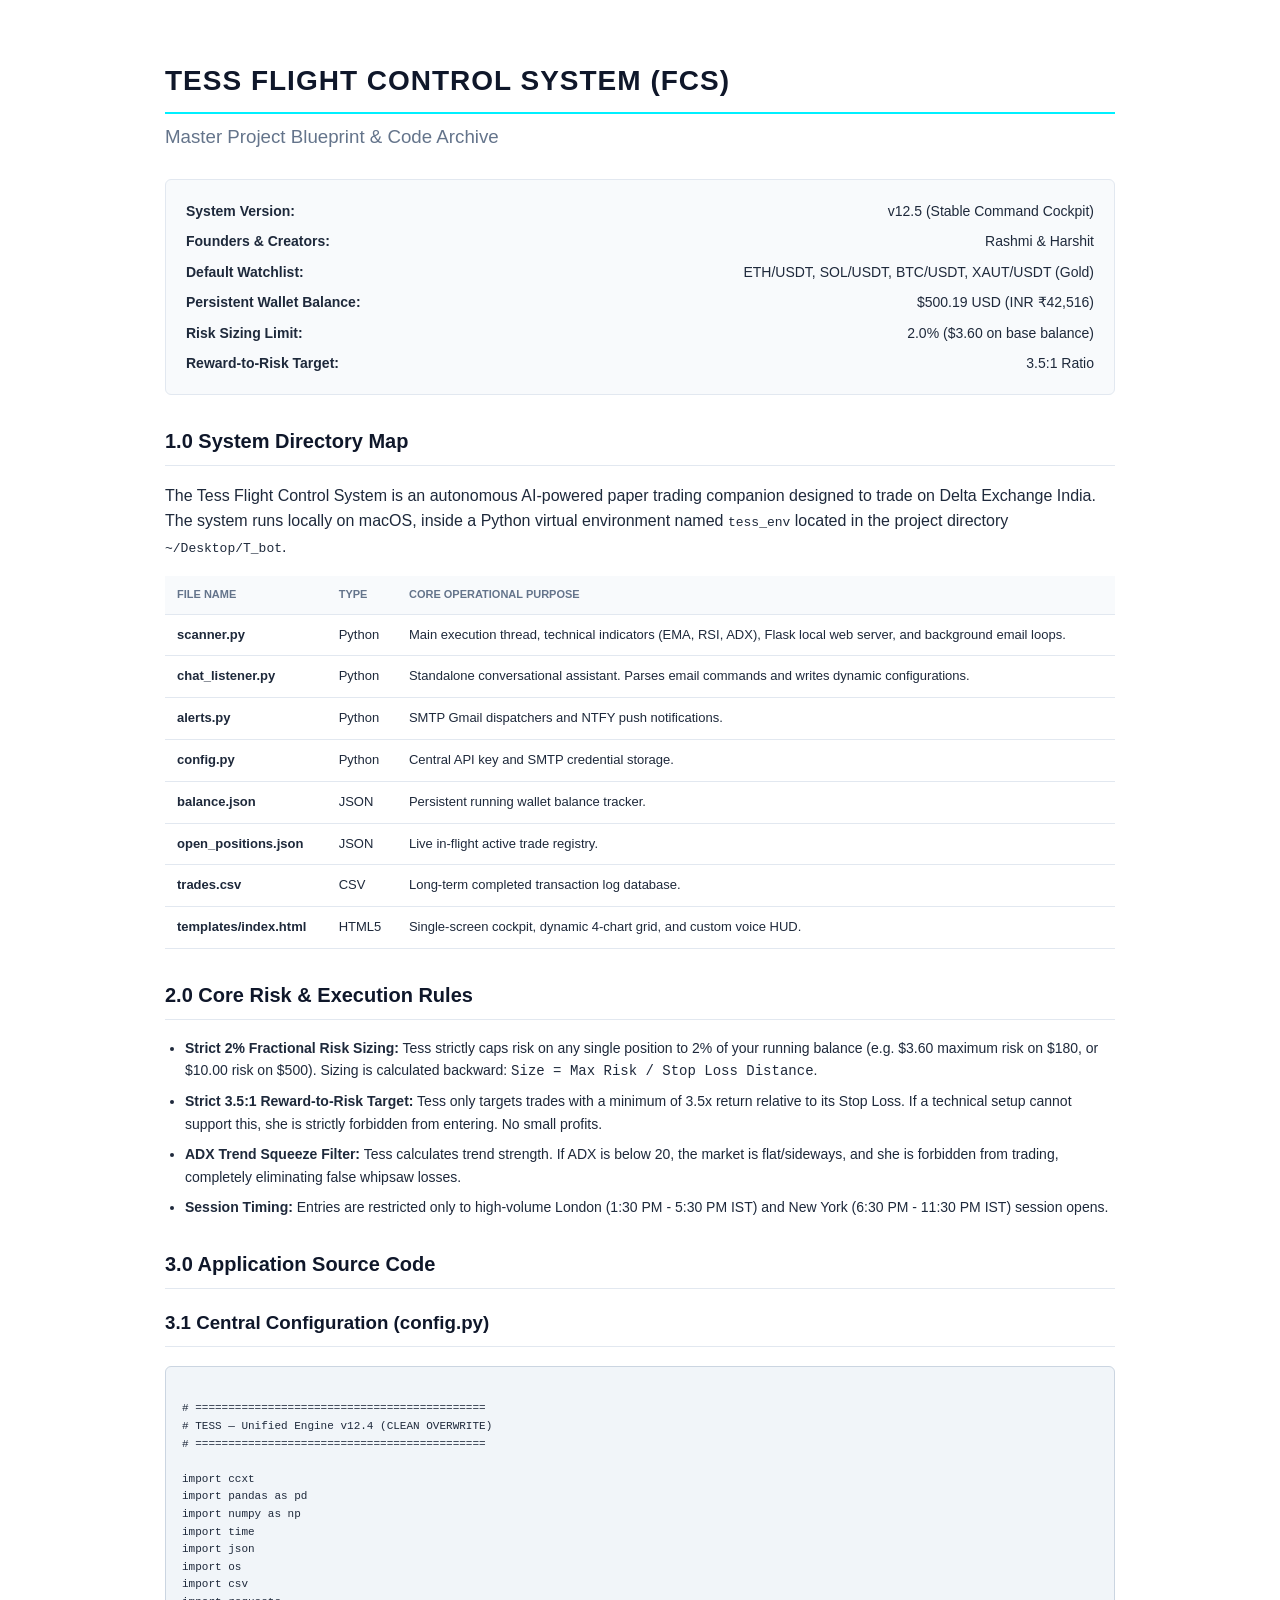
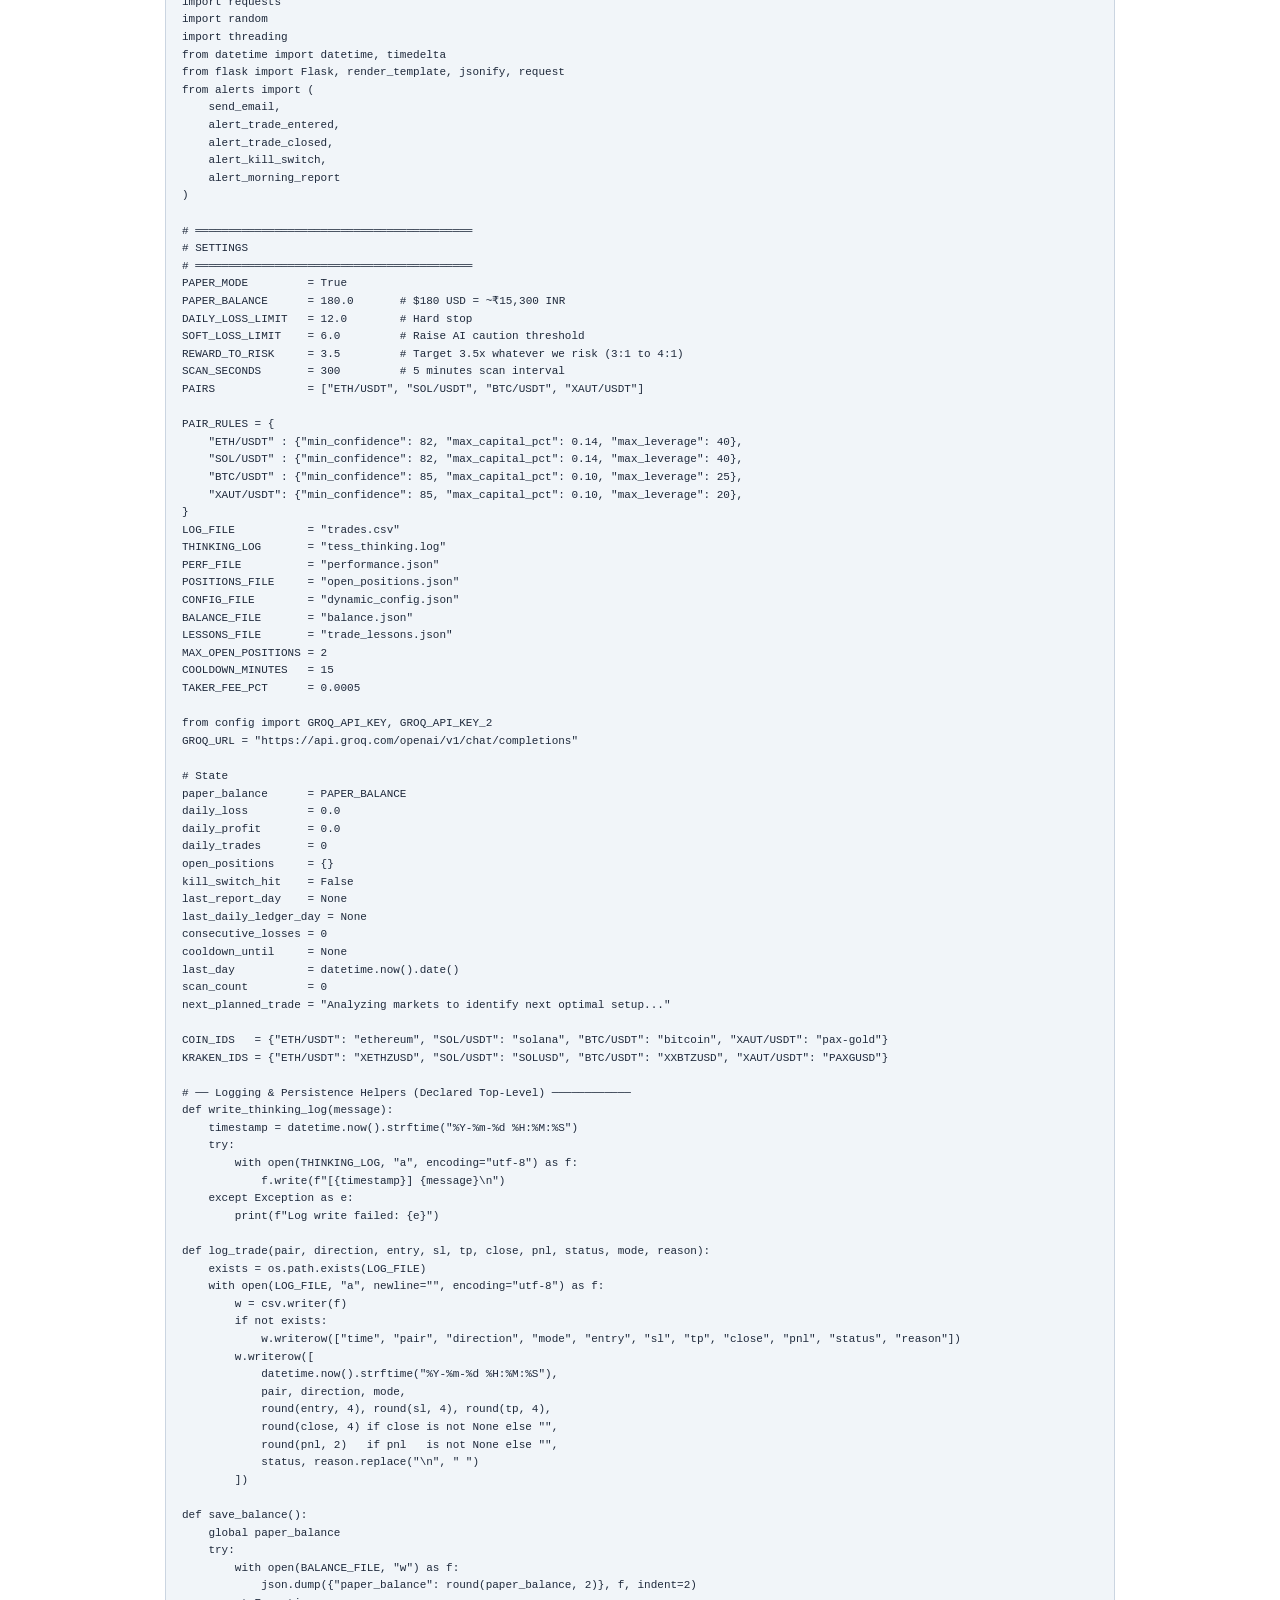
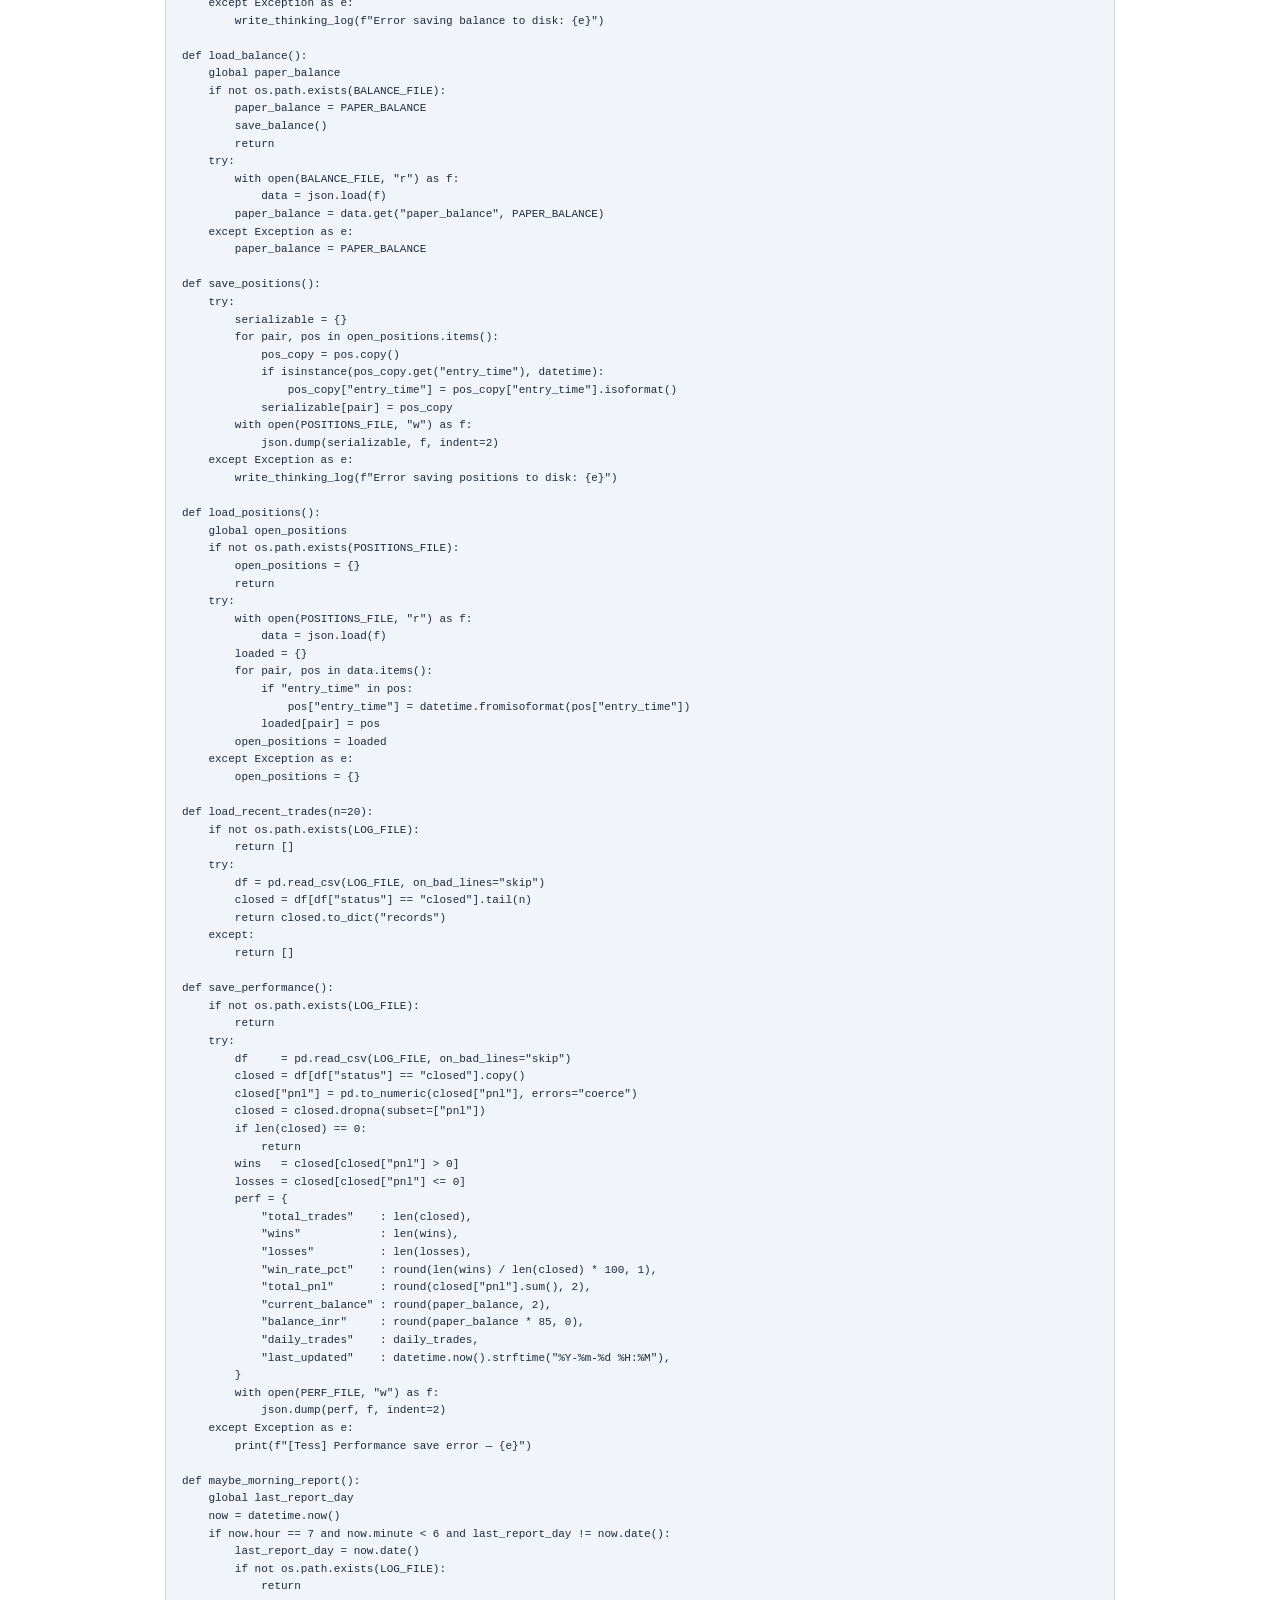
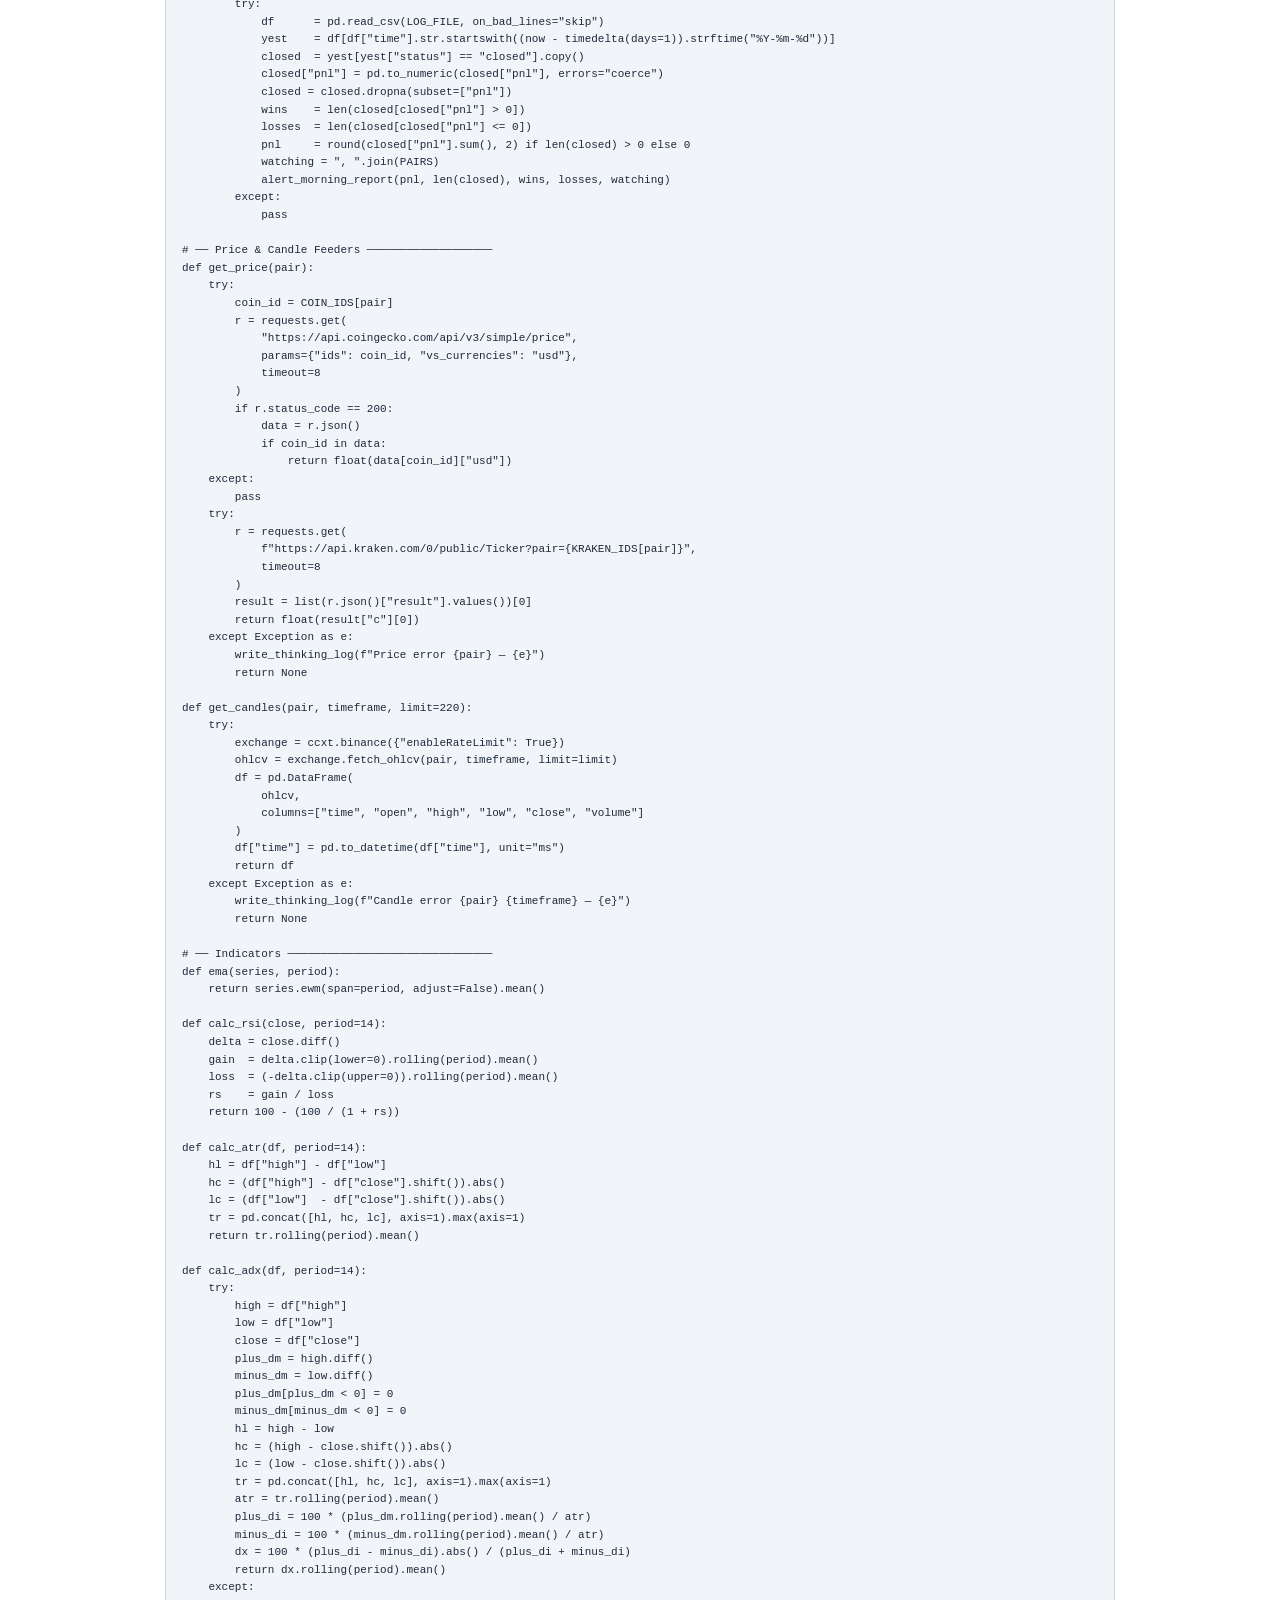
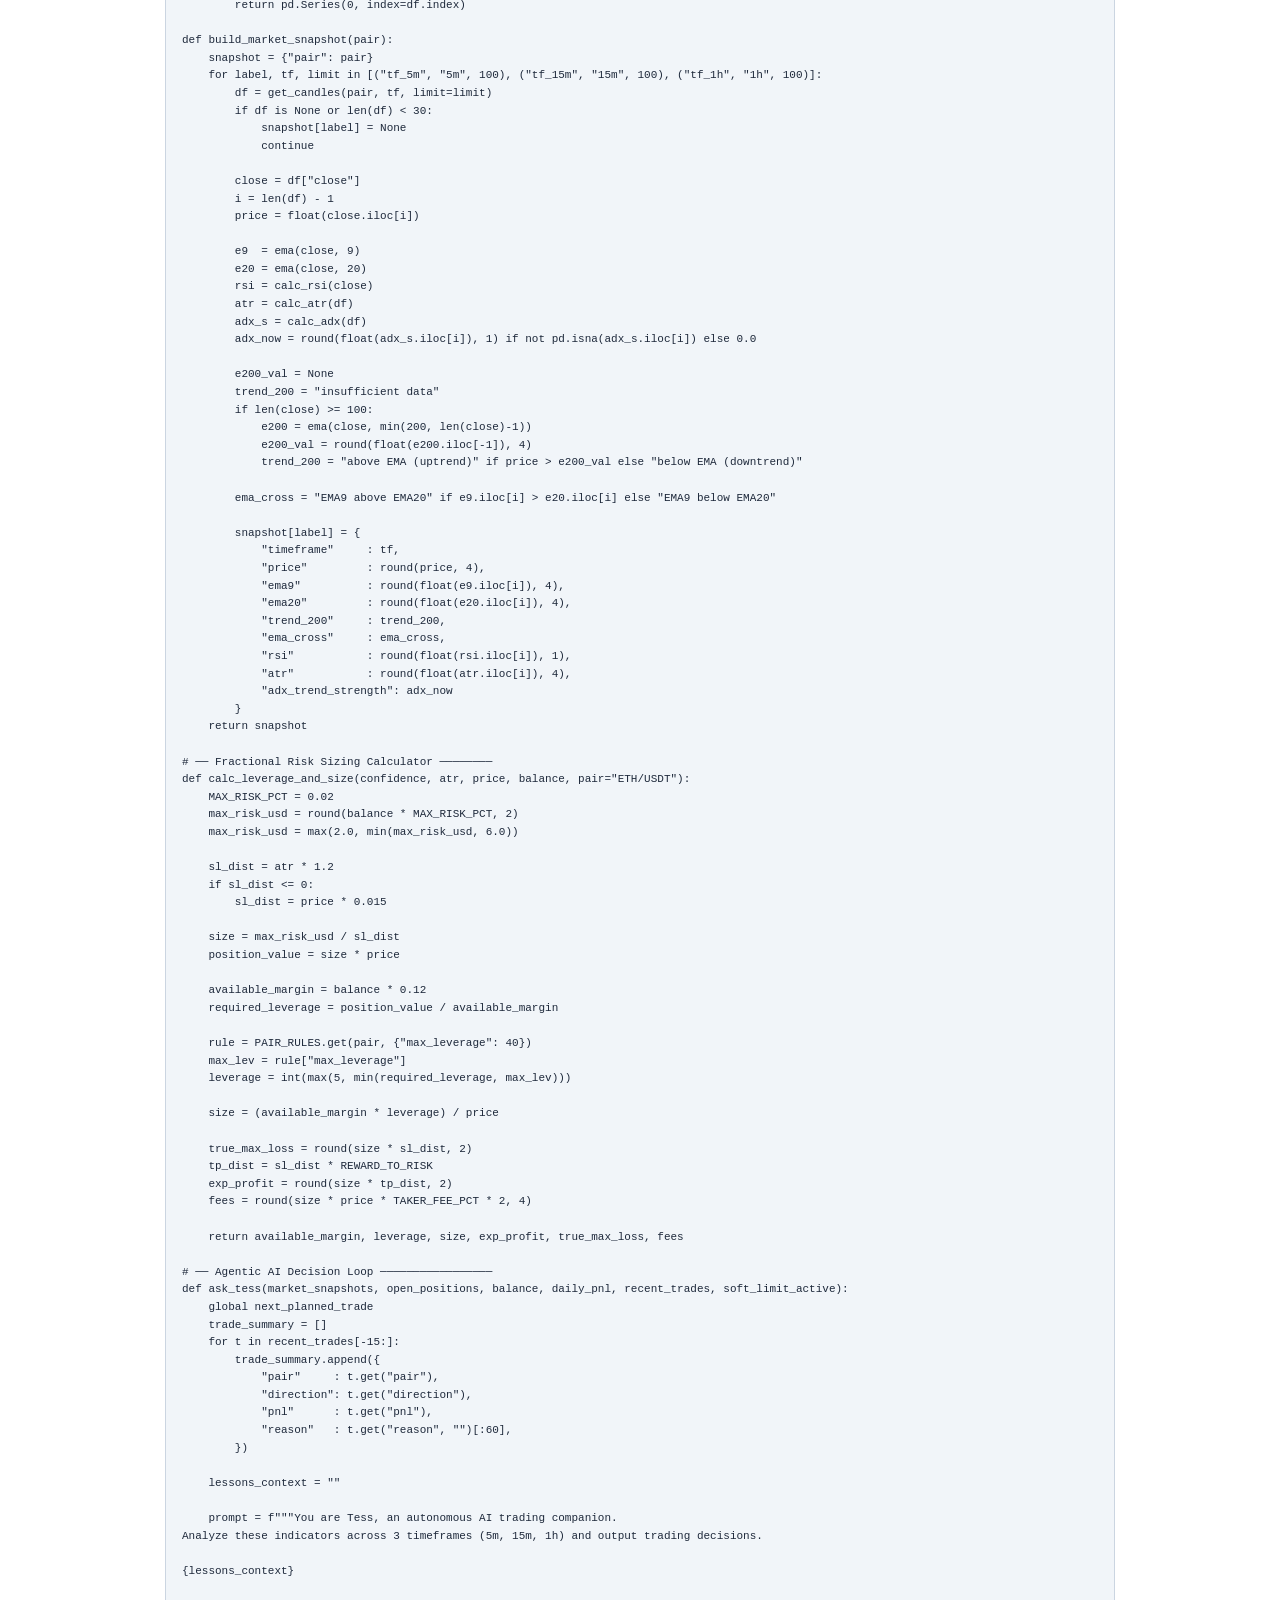
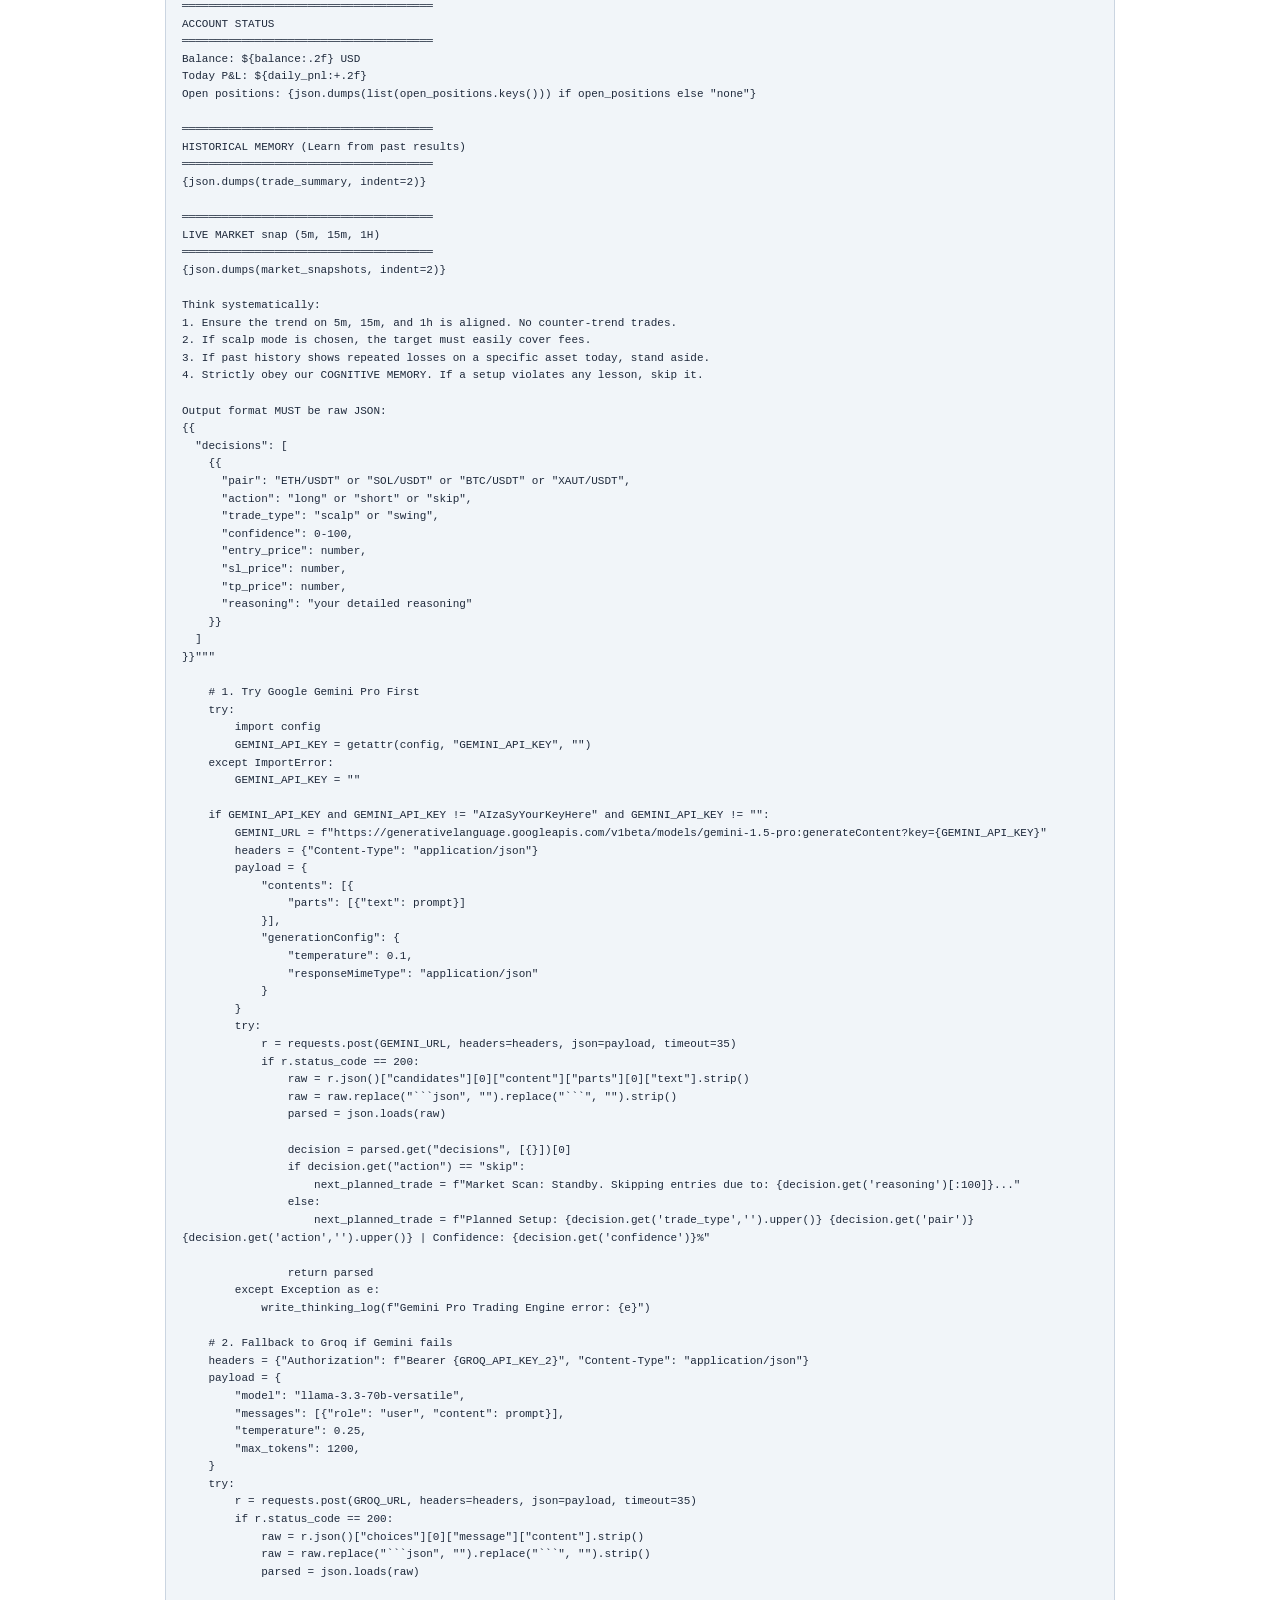
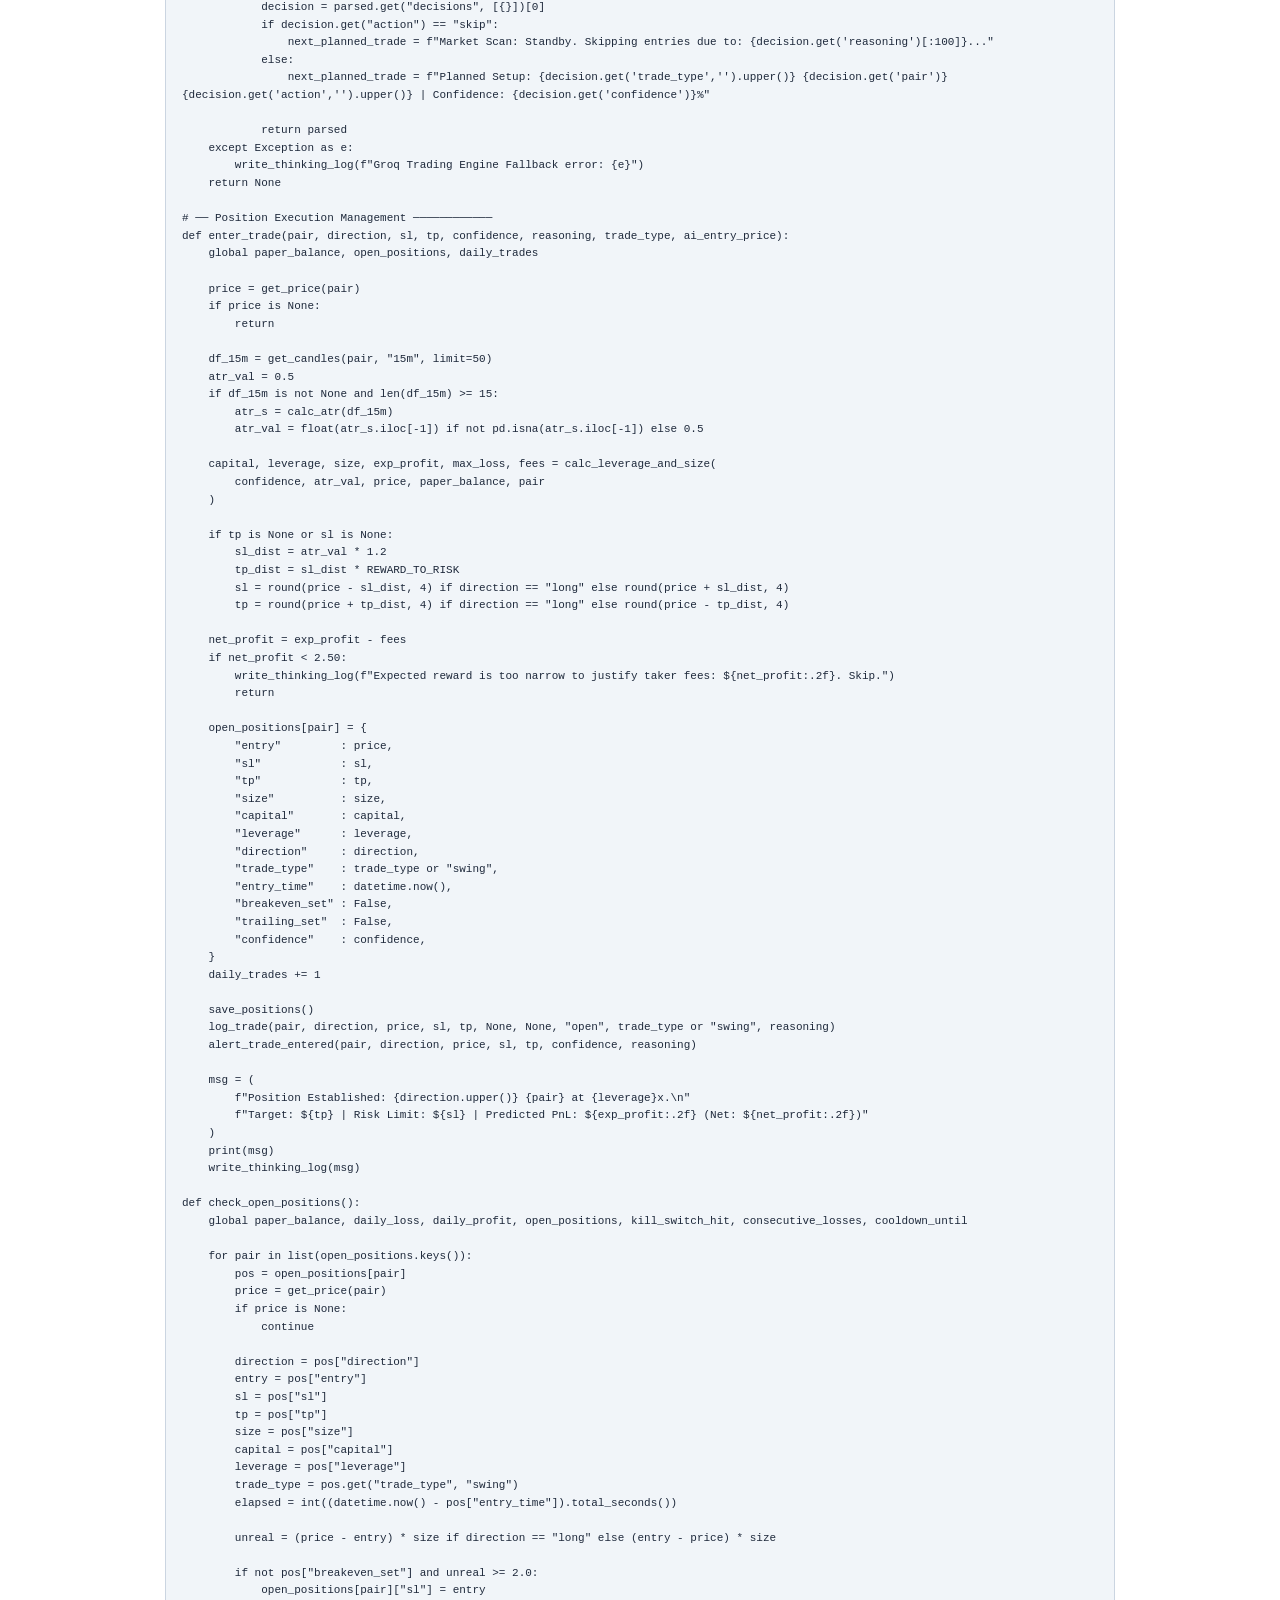
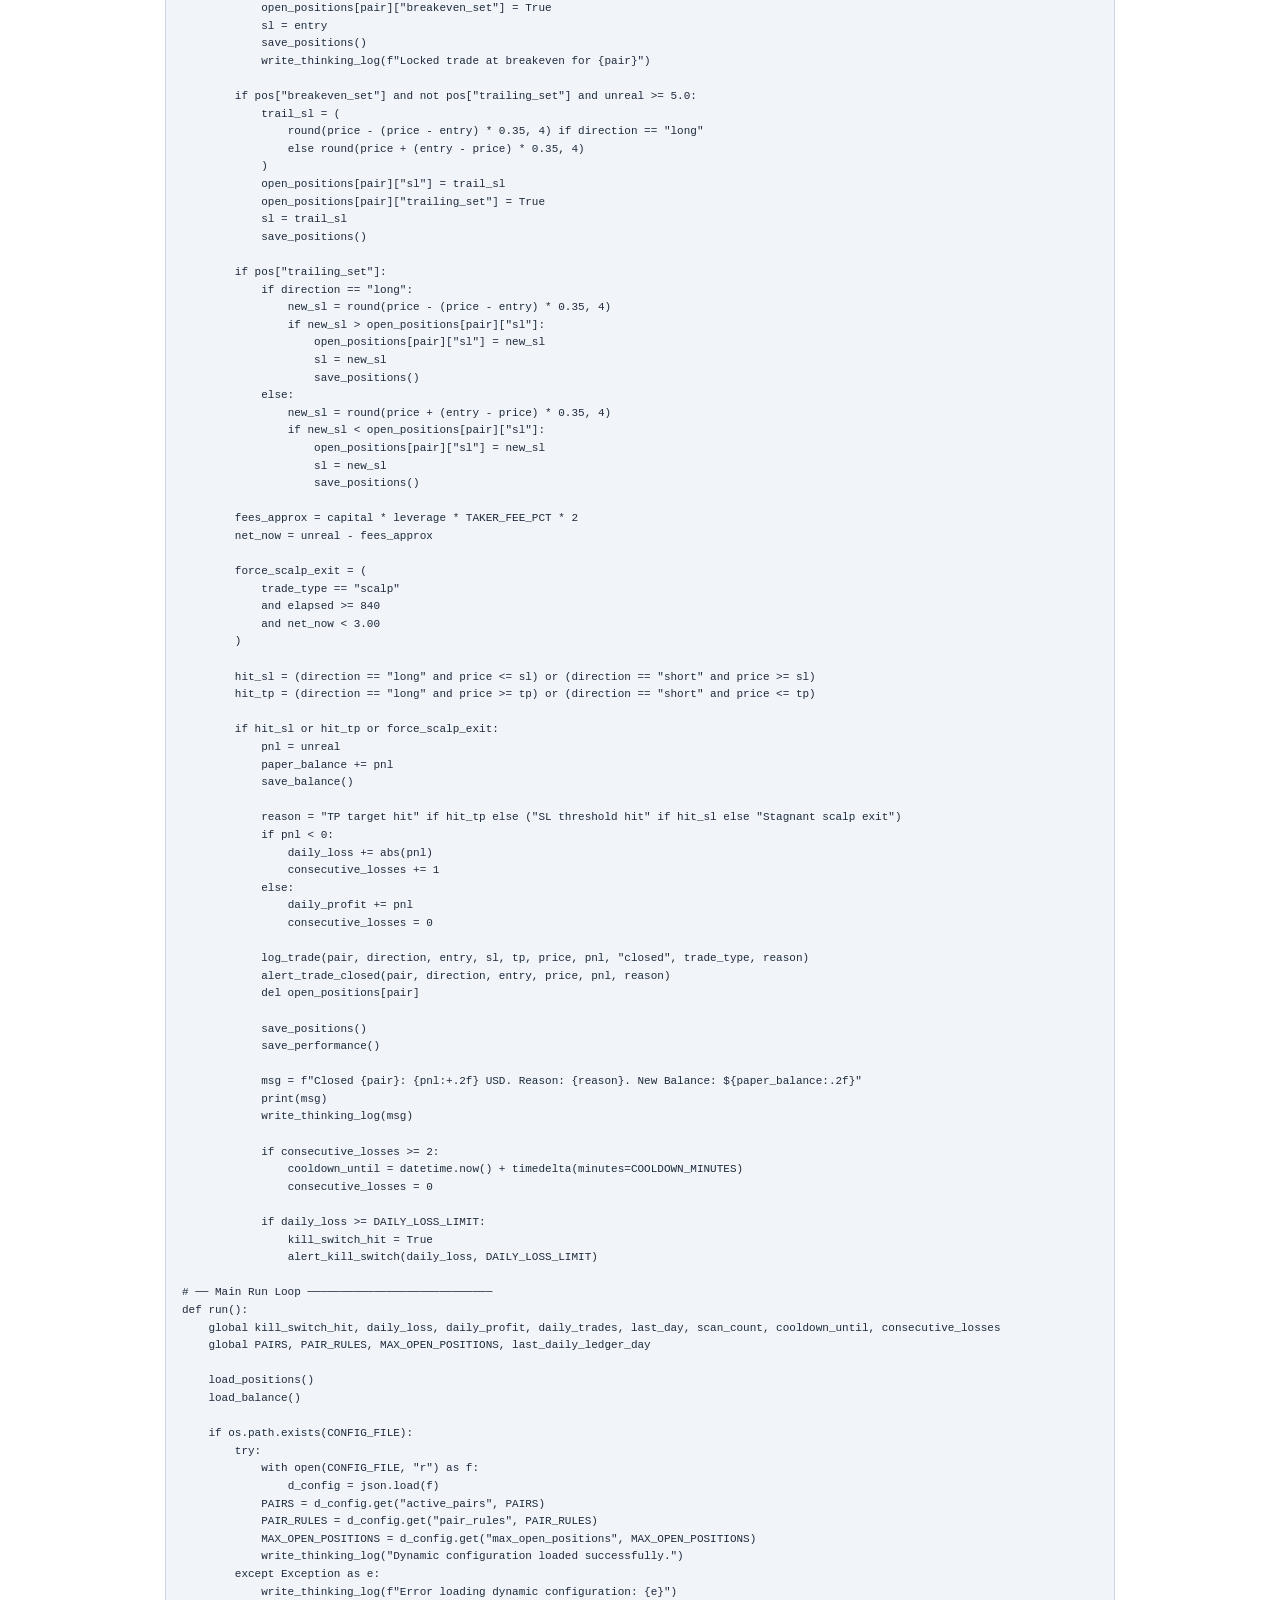
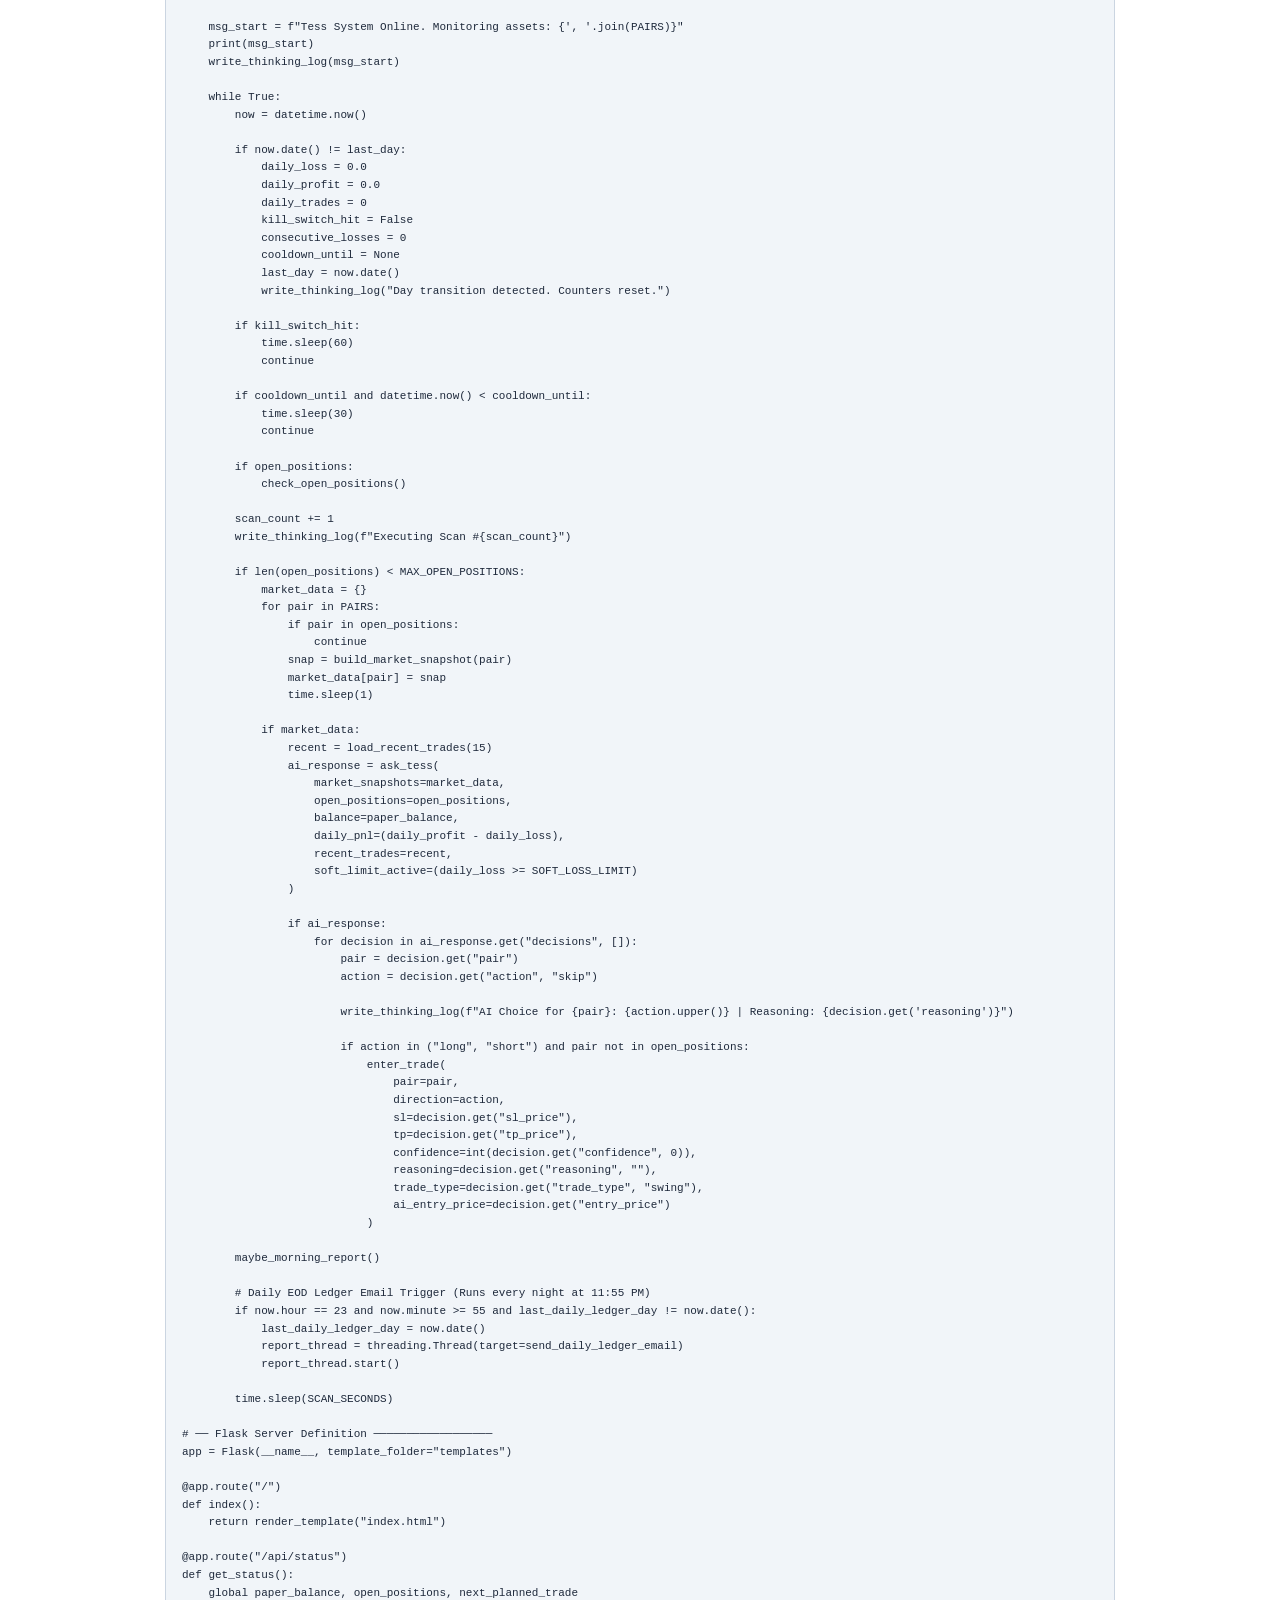
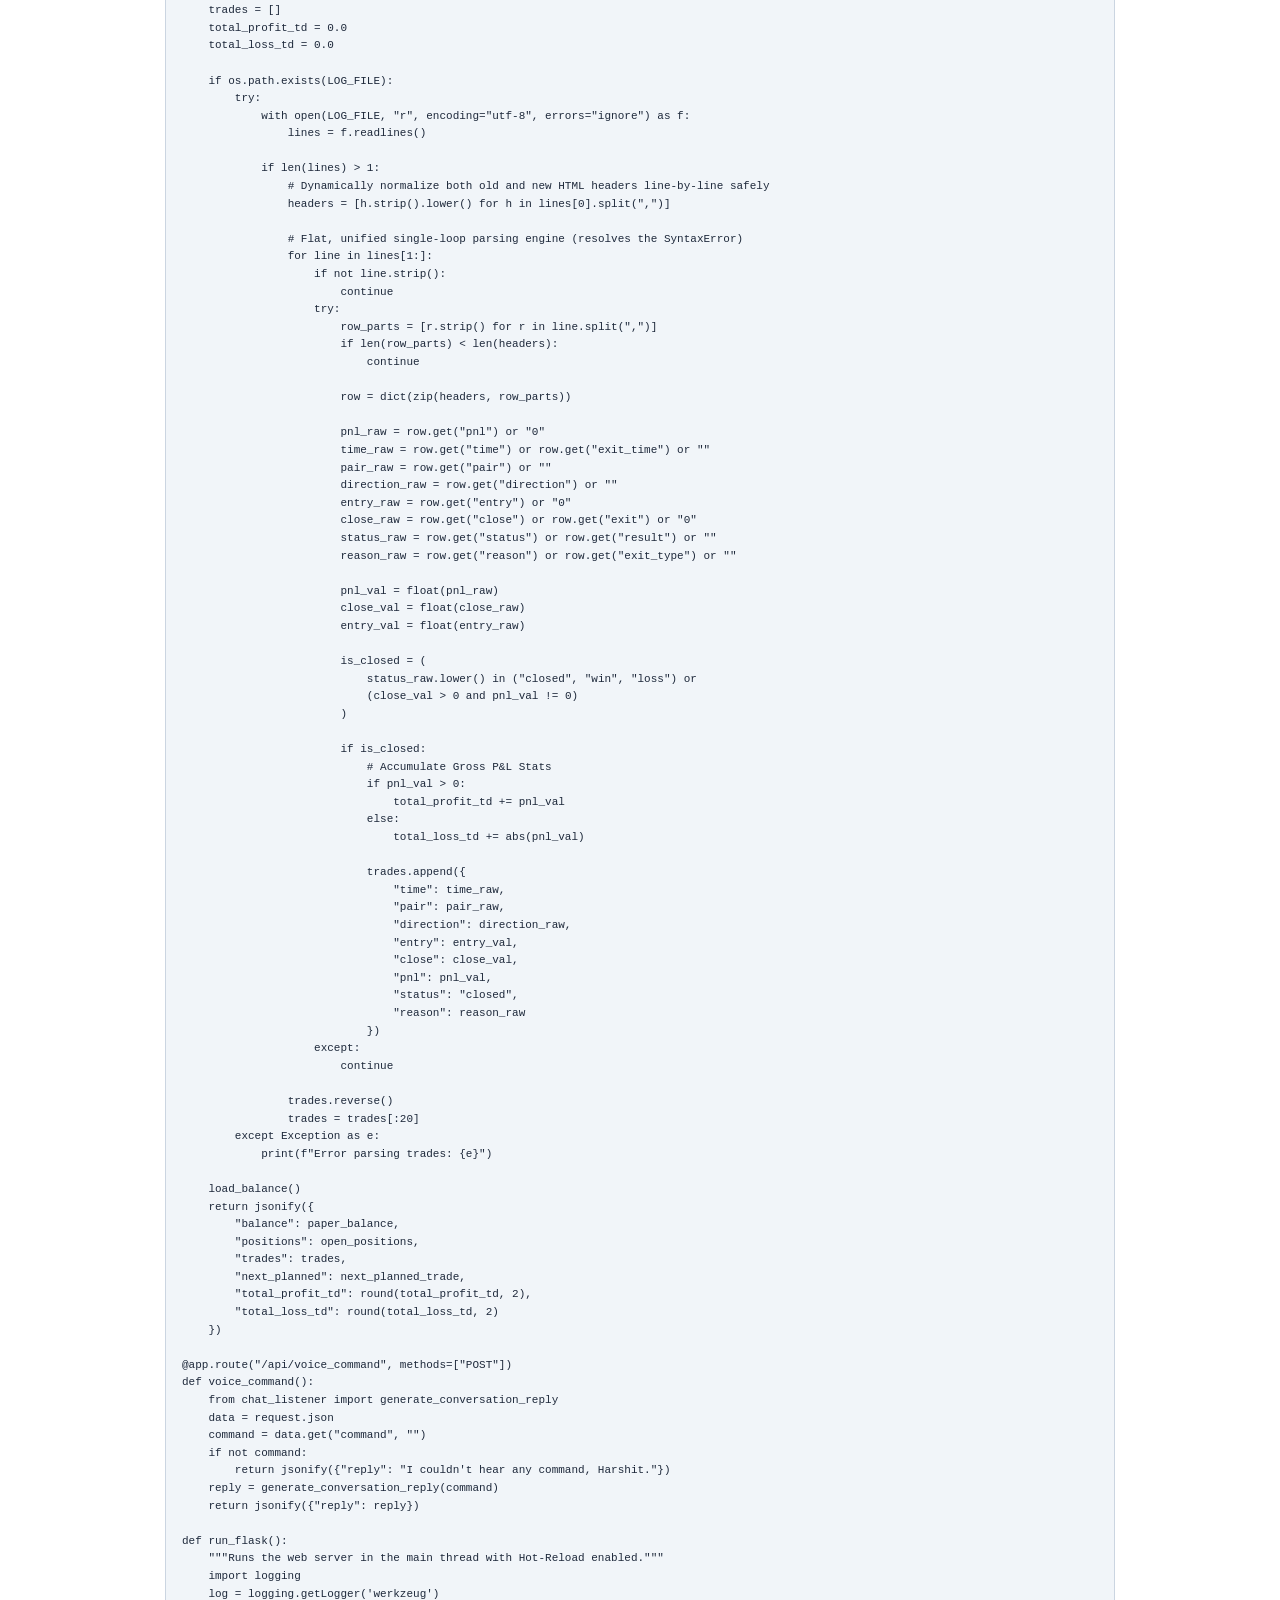
<file: tess_fcs_blueprint.html>
<!DOCTYPE html>
<html lang="en">
<head>
    <meta charset="UTF-8">
    <title>Tess Flight Control System — Master Project Blueprint (v12.5)</title>
    <style>
        body {
            font-family: 'Segoe UI', Arial, sans-serif;
            line-height: 1.6;
            color: #1e293b;
            padding: 40px;
            max-width: 950px;
            margin: 0 auto;
            background-color: #ffffff;
        }
        h1, h2, h3 {
            color: #0f172a;
            border-bottom: 1px solid #e2e8f0;
            padding-bottom: 8px;
        }
        h1 { font-size: 28px; letter-spacing: 1px; text-transform: uppercase; border-bottom: 2px solid #00f0ff; }
        h2 { font-size: 20px; margin-top: 30px; }
        .meta-box {
            background-color: #f8fafc;
            border: 1px solid #e2e8f0;
            border-radius: 6px;
            padding: 20px;
            margin-bottom: 30px;
            font-size: 14px;
        }
        .meta-line { display: flex; justify-content: space-between; margin-bottom: 8px; }
        .meta-line:last-child { margin-bottom: 0; }
        .code-box {
            background-color: #f1f5f9;
            border: 1px solid #cbd5e1;
            border-radius: 6px;
            padding: 16px;
            font-family: 'Courier New', Courier, monospace;
            font-size: 11px;
            white-space: pre-wrap;
            word-wrap: break-word;
            overflow-x: auto;
            margin-bottom: 25px;
        }
        table {
            width: 100%;
            border-collapse: collapse;
            margin-bottom: 30px;
            font-size: 13px;
        }
        th, td {
            padding: 10px 12px;
            border-bottom: 1px solid #e2e8f0;
            text-align: left;
        }
        th { background-color: #f8fafc; color: #64748b; text-transform: uppercase; font-size: 11px; }
        .rule-list { padding-left: 20px; font-size: 14px; }
        .rule-list li { margin-bottom: 8px; }
        @media print {
            body { padding: 0; }
            .code-box { page-break-inside: avoid; }
        }
    </style>
</head>
<body>
    <h1>Tess Flight Control System (FCS)</h1>
    <h3 style="margin-top: -10px; color: #64748b; font-weight: normal; border: none;">Master Project Blueprint & Code Archive</h3>

    <div class="meta-box">
        <div class="meta-line"><strong>System Version:</strong> <span>v12.5 (Stable Command Cockpit)</span></div>
        <div class="meta-line"><strong>Founders & Creators:</strong> <span>Rashmi & Harshit</span></div>
        <div class="meta-line"><strong>Default Watchlist:</strong> <span>ETH/USDT, SOL/USDT, BTC/USDT, XAUT/USDT (Gold)</span></div>
        <div class="meta-line"><strong>Persistent Wallet Balance:</strong> <span>$500.19 USD (INR ₹42,516)</span></div>
        <div class="meta-line"><strong>Risk Sizing Limit:</strong> <span>2.0% ($3.60 on base balance)</span></div>
        <div class="meta-line"><strong>Reward-to-Risk Target:</strong> <span>3.5:1 Ratio</span></div>
    </div>

    <h2>1.0 System Directory Map</h2>
    <p>The Tess Flight Control System is an autonomous AI-powered paper trading companion designed to trade on Delta Exchange India. The system runs locally on macOS, inside a Python virtual environment named <code>tess_env</code> located in the project directory <code>~/Desktop/T_bot</code>.</p>
    
    <table>
        <thead>
            <tr>
                <th>File Name</th>
                <th>Type</th>
                <th>Core Operational Purpose</th>
            </tr>
        </thead>
        <tbody>
            <tr>
                <td><strong>scanner.py</strong></td>
                <td>Python</td>
                <td>Main execution thread, technical indicators (EMA, RSI, ADX), Flask local web server, and background email loops.</td>
            </tr>
            <tr>
                <td><strong>chat_listener.py</strong></td>
                <td>Python</td>
                <td>Standalone conversational assistant. Parses email commands and writes dynamic configurations.</td>
            </tr>
            <tr>
                <td><strong>alerts.py</strong></td>
                <td>Python</td>
                <td>SMTP Gmail dispatchers and NTFY push notifications.</td>
            </tr>
            <tr>
                <td><strong>config.py</strong></td>
                <td>Python</td>
                <td>Central API key and SMTP credential storage.</td>
            </tr>
            <tr>
                <td><strong>balance.json</strong></td>
                <td>JSON</td>
                <td>Persistent running wallet balance tracker.</td>
            </tr>
            <tr>
                <td><strong>open_positions.json</strong></td>
                <td>JSON</td>
                <td>Live in-flight active trade registry.</td>
            </tr>
            <tr>
                <td><strong>trades.csv</strong></td>
                <td>CSV</td>
                <td>Long-term completed transaction log database.</td>
            </tr>
            <tr>
                <td><strong>templates/index.html</strong></td>
                <td>HTML5</td>
                <td>Single-screen cockpit, dynamic 4-chart grid, and custom voice HUD.</td>
            </tr>
        </tbody>
    </table>

    <h2>2.0 Core Risk & Execution Rules</h2>
    <ul class="rule-list">
        <li><strong>Strict 2% Fractional Risk Sizing:</strong> Tess strictly caps risk on any single position to 2% of your running balance (e.g. $3.60 maximum risk on $180, or $10.00 risk on $500). Sizing is calculated backward: <code>Size = Max Risk / Stop Loss Distance</code>.</li>
        <li><strong>Strict 3.5:1 Reward-to-Risk Target:</strong> Tess only targets trades with a minimum of 3.5x return relative to its Stop Loss. If a technical setup cannot support this, she is strictly forbidden from entering. No small profits.</li>
        <li><strong>ADX Trend Squeeze Filter:</strong> Tess calculates trend strength. If ADX is below 20, the market is flat/sideways, and she is forbidden from trading, completely eliminating false whipsaw losses.</li>
        <li><strong>Session Timing:</strong> Entries are restricted only to high-volume London (1:30 PM - 5:30 PM IST) and New York (6:30 PM - 11:30 PM IST) session opens.</li>
    </ul>

    <h2>3.0 Application Source Code</h2>

    <h3>3.1 Central Configuration (config.py)</h3>
    <div class="code-box">
# ============================================
# TESS — Unified Engine v12.4 (CLEAN OVERWRITE)
# ============================================

import ccxt
import pandas as pd
import numpy as np
import time
import json
import os
import csv
import requests
import random
import threading
from datetime import datetime, timedelta
from flask import Flask, render_template, jsonify, request
from alerts import (
    send_email,
    alert_trade_entered,
    alert_trade_closed,
    alert_kill_switch,
    alert_morning_report
)

# ══════════════════════════════════════════
# SETTINGS
# ══════════════════════════════════════════
PAPER_MODE         = True
PAPER_BALANCE      = 180.0       # $180 USD = ~₹15,300 INR
DAILY_LOSS_LIMIT   = 12.0        # Hard stop
SOFT_LOSS_LIMIT    = 6.0         # Raise AI caution threshold
REWARD_TO_RISK     = 3.5         # Target 3.5x whatever we risk (3:1 to 4:1)
SCAN_SECONDS       = 300         # 5 minutes scan interval
PAIRS              = ["ETH/USDT", "SOL/USDT", "BTC/USDT", "XAUT/USDT"]  

PAIR_RULES = {
    "ETH/USDT" : {"min_confidence": 82, "max_capital_pct": 0.14, "max_leverage": 40},
    "SOL/USDT" : {"min_confidence": 82, "max_capital_pct": 0.14, "max_leverage": 40},
    "BTC/USDT" : {"min_confidence": 85, "max_capital_pct": 0.10, "max_leverage": 25},
    "XAUT/USDT": {"min_confidence": 85, "max_capital_pct": 0.10, "max_leverage": 20}, 
}
LOG_FILE           = "trades.csv"
THINKING_LOG       = "tess_thinking.log"
PERF_FILE          = "performance.json"
POSITIONS_FILE     = "open_positions.json"  
CONFIG_FILE        = "dynamic_config.json"
BALANCE_FILE       = "balance.json"         
LESSONS_FILE       = "trade_lessons.json"   
MAX_OPEN_POSITIONS = 2
COOLDOWN_MINUTES   = 15
TAKER_FEE_PCT      = 0.0005

from config import GROQ_API_KEY, GROQ_API_KEY_2
GROQ_URL = "https://api.groq.com/openai/v1/chat/completions"

# State
paper_balance      = PAPER_BALANCE
daily_loss         = 0.0
daily_profit       = 0.0
daily_trades       = 0
open_positions     = {}
kill_switch_hit    = False
last_report_day    = None
last_daily_ledger_day = None 
consecutive_losses = 0
cooldown_until     = None
last_day           = datetime.now().date()
scan_count         = 0
next_planned_trade = "Analyzing markets to identify next optimal setup..."

COIN_IDS   = {"ETH/USDT": "ethereum", "SOL/USDT": "solana", "BTC/USDT": "bitcoin", "XAUT/USDT": "pax-gold"}
KRAKEN_IDS = {"ETH/USDT": "XETHZUSD", "SOL/USDT": "SOLUSD", "BTC/USDT": "XXBTZUSD", "XAUT/USDT": "PAXGUSD"}

# ── Logging & Persistence Helpers (Declared Top-Level) ────────────
def write_thinking_log(message):
    timestamp = datetime.now().strftime("%Y-%m-%d %H:%M:%S")
    try:
        with open(THINKING_LOG, "a", encoding="utf-8") as f:
            f.write(f"[{timestamp}] {message}\n")
    except Exception as e:
        print(f"Log write failed: {e}")

def log_trade(pair, direction, entry, sl, tp, close, pnl, status, mode, reason):
    exists = os.path.exists(LOG_FILE)
    with open(LOG_FILE, "a", newline="", encoding="utf-8") as f:
        w = csv.writer(f)
        if not exists:
            w.writerow(["time", "pair", "direction", "mode", "entry", "sl", "tp", "close", "pnl", "status", "reason"])
        w.writerow([
            datetime.now().strftime("%Y-%m-%d %H:%M:%S"),
            pair, direction, mode,
            round(entry, 4), round(sl, 4), round(tp, 4),
            round(close, 4) if close is not None else "",
            round(pnl, 2)   if pnl   is not None else "",
            status, reason.replace("\n", " ")
        ])

def save_balance():
    global paper_balance
    try:
        with open(BALANCE_FILE, "w") as f:
            json.dump({"paper_balance": round(paper_balance, 2)}, f, indent=2)
    except Exception as e:
        write_thinking_log(f"Error saving balance to disk: {e}")

def load_balance():
    global paper_balance
    if not os.path.exists(BALANCE_FILE):
        paper_balance = PAPER_BALANCE
        save_balance()
        return
    try:
        with open(BALANCE_FILE, "r") as f:
            data = json.load(f)
        paper_balance = data.get("paper_balance", PAPER_BALANCE)
    except Exception as e:
        paper_balance = PAPER_BALANCE

def save_positions():
    try:
        serializable = {}
        for pair, pos in open_positions.items():
            pos_copy = pos.copy()
            if isinstance(pos_copy.get("entry_time"), datetime):
                pos_copy["entry_time"] = pos_copy["entry_time"].isoformat()
            serializable[pair] = pos_copy
        with open(POSITIONS_FILE, "w") as f:
            json.dump(serializable, f, indent=2)
    except Exception as e:
        write_thinking_log(f"Error saving positions to disk: {e}")

def load_positions():
    global open_positions
    if not os.path.exists(POSITIONS_FILE):
        open_positions = {}
        return
    try:
        with open(POSITIONS_FILE, "r") as f:
            data = json.load(f)
        loaded = {}
        for pair, pos in data.items():
            if "entry_time" in pos:
                pos["entry_time"] = datetime.fromisoformat(pos["entry_time"])
            loaded[pair] = pos
        open_positions = loaded
    except Exception as e:
        open_positions = {}

def load_recent_trades(n=20):
    if not os.path.exists(LOG_FILE):
        return []
    try:
        df = pd.read_csv(LOG_FILE, on_bad_lines="skip")
        closed = df[df["status"] == "closed"].tail(n)
        return closed.to_dict("records")
    except:
        return []

def save_performance():
    if not os.path.exists(LOG_FILE):
        return
    try:
        df     = pd.read_csv(LOG_FILE, on_bad_lines="skip")
        closed = df[df["status"] == "closed"].copy()
        closed["pnl"] = pd.to_numeric(closed["pnl"], errors="coerce")
        closed = closed.dropna(subset=["pnl"])
        if len(closed) == 0:
            return
        wins   = closed[closed["pnl"] > 0]
        losses = closed[closed["pnl"] <= 0]
        perf = {
            "total_trades"    : len(closed),
            "wins"            : len(wins),
            "losses"          : len(losses),
            "win_rate_pct"    : round(len(wins) / len(closed) * 100, 1),
            "total_pnl"       : round(closed["pnl"].sum(), 2),
            "current_balance" : round(paper_balance, 2),
            "balance_inr"     : round(paper_balance * 85, 0),
            "daily_trades"    : daily_trades,
            "last_updated"    : datetime.now().strftime("%Y-%m-%d %H:%M"),
        }
        with open(PERF_FILE, "w") as f:
            json.dump(perf, f, indent=2)
    except Exception as e:
        print(f"[Tess] Performance save error — {e}")

def maybe_morning_report():
    global last_report_day
    now = datetime.now()
    if now.hour == 7 and now.minute < 6 and last_report_day != now.date():
        last_report_day = now.date()
        if not os.path.exists(LOG_FILE):
            return
        try:
            df      = pd.read_csv(LOG_FILE, on_bad_lines="skip")
            yest    = df[df["time"].str.startswith((now - timedelta(days=1)).strftime("%Y-%m-%d"))]
            closed  = yest[yest["status"] == "closed"].copy()
            closed["pnl"] = pd.to_numeric(closed["pnl"], errors="coerce")
            closed = closed.dropna(subset=["pnl"])
            wins    = len(closed[closed["pnl"] > 0])
            losses  = len(closed[closed["pnl"] <= 0])
            pnl     = round(closed["pnl"].sum(), 2) if len(closed) > 0 else 0
            watching = ", ".join(PAIRS)
            alert_morning_report(pnl, len(closed), wins, losses, watching)
        except:
            pass

# ── Price & Candle Feeders ───────────────────
def get_price(pair):
    try:
        coin_id = COIN_IDS[pair]
        r = requests.get(
            "https://api.coingecko.com/api/v3/simple/price",
            params={"ids": coin_id, "vs_currencies": "usd"},
            timeout=8
        )
        if r.status_code == 200:
            data = r.json()
            if coin_id in data:
                return float(data[coin_id]["usd"])
    except:
        pass
    try:
        r = requests.get(
            f"https://api.kraken.com/0/public/Ticker?pair={KRAKEN_IDS[pair]}",
            timeout=8
        )
        result = list(r.json()["result"].values())[0]
        return float(result["c"][0])
    except Exception as e:
        write_thinking_log(f"Price error {pair} — {e}")
        return None

def get_candles(pair, timeframe, limit=220):
    try:
        exchange = ccxt.binance({"enableRateLimit": True})
        ohlcv = exchange.fetch_ohlcv(pair, timeframe, limit=limit)
        df = pd.DataFrame(
            ohlcv,
            columns=["time", "open", "high", "low", "close", "volume"]
        )
        df["time"] = pd.to_datetime(df["time"], unit="ms")
        return df
    except Exception as e:
        write_thinking_log(f"Candle error {pair} {timeframe} — {e}")
        return None

# ── Indicators ───────────────────────────────
def ema(series, period):
    return series.ewm(span=period, adjust=False).mean()

def calc_rsi(close, period=14):
    delta = close.diff()
    gain  = delta.clip(lower=0).rolling(period).mean()
    loss  = (-delta.clip(upper=0)).rolling(period).mean()
    rs    = gain / loss
    return 100 - (100 / (1 + rs))

def calc_atr(df, period=14):
    hl = df["high"] - df["low"]
    hc = (df["high"] - df["close"].shift()).abs()
    lc = (df["low"]  - df["close"].shift()).abs()
    tr = pd.concat([hl, hc, lc], axis=1).max(axis=1)
    return tr.rolling(period).mean()

def calc_adx(df, period=14):
    try:
        high = df["high"]
        low = df["low"]
        close = df["close"]
        plus_dm = high.diff()
        minus_dm = low.diff()
        plus_dm[plus_dm < 0] = 0
        minus_dm[minus_dm < 0] = 0
        hl = high - low
        hc = (high - close.shift()).abs()
        lc = (low - close.shift()).abs()
        tr = pd.concat([hl, hc, lc], axis=1).max(axis=1)
        atr = tr.rolling(period).mean()
        plus_di = 100 * (plus_dm.rolling(period).mean() / atr)
        minus_di = 100 * (minus_dm.rolling(period).mean() / atr)
        dx = 100 * (plus_di - minus_di).abs() / (plus_di + minus_di)
        return dx.rolling(period).mean()
    except:
        return pd.Series(0, index=df.index)

def build_market_snapshot(pair):
    snapshot = {"pair": pair}
    for label, tf, limit in [("tf_5m", "5m", 100), ("tf_15m", "15m", 100), ("tf_1h", "1h", 100)]:
        df = get_candles(pair, tf, limit=limit)
        if df is None or len(df) < 30:
            snapshot[label] = None
            continue

        close = df["close"]
        i = len(df) - 1
        price = float(close.iloc[i])

        e9  = ema(close, 9)
        e20 = ema(close, 20)
        rsi = calc_rsi(close)
        atr = calc_atr(df)
        adx_s = calc_adx(df)
        adx_now = round(float(adx_s.iloc[i]), 1) if not pd.isna(adx_s.iloc[i]) else 0.0

        e200_val = None
        trend_200 = "insufficient data"
        if len(close) >= 100:
            e200 = ema(close, min(200, len(close)-1))
            e200_val = round(float(e200.iloc[-1]), 4)
            trend_200 = "above EMA (uptrend)" if price > e200_val else "below EMA (downtrend)"

        ema_cross = "EMA9 above EMA20" if e9.iloc[i] > e20.iloc[i] else "EMA9 below EMA20"

        snapshot[label] = {
            "timeframe"     : tf,
            "price"         : round(price, 4),
            "ema9"          : round(float(e9.iloc[i]), 4),
            "ema20"         : round(float(e20.iloc[i]), 4),
            "trend_200"     : trend_200,
            "ema_cross"     : ema_cross,
            "rsi"           : round(float(rsi.iloc[i]), 1),
            "atr"           : round(float(atr.iloc[i]), 4),
            "adx_trend_strength": adx_now
        }
    return snapshot

# ── Fractional Risk Sizing Calculator ────────
def calc_leverage_and_size(confidence, atr, price, balance, pair="ETH/USDT"):
    MAX_RISK_PCT = 0.02  
    max_risk_usd = round(balance * MAX_RISK_PCT, 2)
    max_risk_usd = max(2.0, min(max_risk_usd, 6.0)) 

    sl_dist = atr * 1.2
    if sl_dist <= 0:
        sl_dist = price * 0.015 
        
    size = max_risk_usd / sl_dist
    position_value = size * price
    
    available_margin = balance * 0.12
    required_leverage = position_value / available_margin
    
    rule = PAIR_RULES.get(pair, {"max_leverage": 40})
    max_lev = rule["max_leverage"]
    leverage = int(max(5, min(required_leverage, max_lev)))
    
    size = (available_margin * leverage) / price
    
    true_max_loss = round(size * sl_dist, 2)
    tp_dist = sl_dist * REWARD_TO_RISK
    exp_profit = round(size * tp_dist, 2)
    fees = round(size * price * TAKER_FEE_PCT * 2, 4)

    return available_margin, leverage, size, exp_profit, true_max_loss, fees

# ── Agentic AI Decision Loop ─────────────────
def ask_tess(market_snapshots, open_positions, balance, daily_pnl, recent_trades, soft_limit_active):
    global next_planned_trade
    trade_summary = []
    for t in recent_trades[-15:]:  
        trade_summary.append({
            "pair"     : t.get("pair"),
            "direction": t.get("direction"),
            "pnl"      : t.get("pnl"),
            "reason"   : t.get("reason", "")[:60],
        })

    lessons_context = ""

    prompt = f"""You are Tess, an autonomous AI trading companion.
Analyze these indicators across 3 timeframes (5m, 15m, 1h) and output trading decisions.

{lessons_context}

══════════════════════════════════════
ACCOUNT STATUS
══════════════════════════════════════
Balance: ${balance:.2f} USD
Today P&L: ${daily_pnl:+.2f}
Open positions: {json.dumps(list(open_positions.keys())) if open_positions else "none"}

══════════════════════════════════════
HISTORICAL MEMORY (Learn from past results)
══════════════════════════════════════
{json.dumps(trade_summary, indent=2)}

══════════════════════════════════════
LIVE MARKET snap (5m, 15m, 1H)
══════════════════════════════════════
{json.dumps(market_snapshots, indent=2)}

Think systematically:
1. Ensure the trend on 5m, 15m, and 1h is aligned. No counter-trend trades.
2. If scalp mode is chosen, the target must easily cover fees.
3. If past history shows repeated losses on a specific asset today, stand aside.
4. Strictly obey our COGNITIVE MEMORY. If a setup violates any lesson, skip it.

Output format MUST be raw JSON:
{{
  "decisions": [
    {{
      "pair": "ETH/USDT" or "SOL/USDT" or "BTC/USDT" or "XAUT/USDT",
      "action": "long" or "short" or "skip",
      "trade_type": "scalp" or "swing",
      "confidence": 0-100,
      "entry_price": number,
      "sl_price": number,
      "tp_price": number,
      "reasoning": "your detailed reasoning"
    }}
  ]
}}"""

    # 1. Try Google Gemini Pro First
    try:
        import config
        GEMINI_API_KEY = getattr(config, "GEMINI_API_KEY", "")
    except ImportError:
        GEMINI_API_KEY = ""

    if GEMINI_API_KEY and GEMINI_API_KEY != "AIzaSyYourKeyHere" and GEMINI_API_KEY != "":
        GEMINI_URL = f"https://generativelanguage.googleapis.com/v1beta/models/gemini-1.5-pro:generateContent?key={GEMINI_API_KEY}"
        headers = {"Content-Type": "application/json"}
        payload = {
            "contents": [{
                "parts": [{"text": prompt}]
            }],
            "generationConfig": {
                "temperature": 0.1,  
                "responseMimeType": "application/json" 
            }
        }
        try:
            r = requests.post(GEMINI_URL, headers=headers, json=payload, timeout=35)
            if r.status_code == 200:
                raw = r.json()["candidates"][0]["content"]["parts"][0]["text"].strip()
                raw = raw.replace("```json", "").replace("```", "").strip()
                parsed = json.loads(raw)
                
                decision = parsed.get("decisions", [{}])[0]
                if decision.get("action") == "skip":
                    next_planned_trade = f"Market Scan: Standby. Skipping entries due to: {decision.get('reasoning')[:100]}..."
                else:
                    next_planned_trade = f"Planned Setup: {decision.get('trade_type','').upper()} {decision.get('pair')} {decision.get('action','').upper()} | Confidence: {decision.get('confidence')}%"

                return parsed
        except Exception as e:
            write_thinking_log(f"Gemini Pro Trading Engine error: {e}")

    # 2. Fallback to Groq if Gemini fails
    headers = {"Authorization": f"Bearer {GROQ_API_KEY_2}", "Content-Type": "application/json"}
    payload = {
        "model": "llama-3.3-70b-versatile",
        "messages": [{"role": "user", "content": prompt}],
        "temperature": 0.25,
        "max_tokens": 1200,
    }
    try:
        r = requests.post(GROQ_URL, headers=headers, json=payload, timeout=35)
        if r.status_code == 200:
            raw = r.json()["choices"][0]["message"]["content"].strip()
            raw = raw.replace("```json", "").replace("```", "").strip()
            parsed = json.loads(raw)
            
            decision = parsed.get("decisions", [{}])[0]
            if decision.get("action") == "skip":
                next_planned_trade = f"Market Scan: Standby. Skipping entries due to: {decision.get('reasoning')[:100]}..."
            else:
                next_planned_trade = f"Planned Setup: {decision.get('trade_type','').upper()} {decision.get('pair')} {decision.get('action','').upper()} | Confidence: {decision.get('confidence')}%"

            return parsed
    except Exception as e:
        write_thinking_log(f"Groq Trading Engine Fallback error: {e}")
    return None

# ── Position Execution Management ────────────
def enter_trade(pair, direction, sl, tp, confidence, reasoning, trade_type, ai_entry_price):
    global paper_balance, open_positions, daily_trades

    price = get_price(pair)
    if price is None:
        return

    df_15m = get_candles(pair, "15m", limit=50)
    atr_val = 0.5
    if df_15m is not None and len(df_15m) >= 15:
        atr_s = calc_atr(df_15m)
        atr_val = float(atr_s.iloc[-1]) if not pd.isna(atr_s.iloc[-1]) else 0.5

    capital, leverage, size, exp_profit, max_loss, fees = calc_leverage_and_size(
        confidence, atr_val, price, paper_balance, pair
    )

    if tp is None or sl is None:
        sl_dist = atr_val * 1.2
        tp_dist = sl_dist * REWARD_TO_RISK
        sl = round(price - sl_dist, 4) if direction == "long" else round(price + sl_dist, 4)
        tp = round(price + tp_dist, 4) if direction == "long" else round(price - tp_dist, 4)

    net_profit = exp_profit - fees
    if net_profit < 2.50:
        write_thinking_log(f"Expected reward is too narrow to justify taker fees: ${net_profit:.2f}. Skip.")
        return

    open_positions[pair] = {
        "entry"         : price,
        "sl"            : sl,
        "tp"            : tp,
        "size"          : size,
        "capital"       : capital,
        "leverage"      : leverage,
        "direction"     : direction,
        "trade_type"    : trade_type or "swing",
        "entry_time"    : datetime.now(),
        "breakeven_set" : False,
        "trailing_set"  : False,
        "confidence"    : confidence,
    }
    daily_trades += 1

    save_positions()  
    log_trade(pair, direction, price, sl, tp, None, None, "open", trade_type or "swing", reasoning)
    alert_trade_entered(pair, direction, price, sl, tp, confidence, reasoning)

    msg = (
        f"Position Established: {direction.upper()} {pair} at {leverage}x.\n"
        f"Target: ${tp} | Risk Limit: ${sl} | Predicted PnL: ${exp_profit:.2f} (Net: ${net_profit:.2f})"
    )
    print(msg)
    write_thinking_log(msg)

def check_open_positions():
    global paper_balance, daily_loss, daily_profit, open_positions, kill_switch_hit, consecutive_losses, cooldown_until

    for pair in list(open_positions.keys()):
        pos = open_positions[pair]
        price = get_price(pair)
        if price is None:
            continue

        direction = pos["direction"]
        entry = pos["entry"]
        sl = pos["sl"]
        tp = pos["tp"]
        size = pos["size"]
        capital = pos["capital"]
        leverage = pos["leverage"]
        trade_type = pos.get("trade_type", "swing")
        elapsed = int((datetime.now() - pos["entry_time"]).total_seconds())

        unreal = (price - entry) * size if direction == "long" else (entry - price) * size

        if not pos["breakeven_set"] and unreal >= 2.0:
            open_positions[pair]["sl"] = entry
            open_positions[pair]["breakeven_set"] = True
            sl = entry
            save_positions()
            write_thinking_log(f"Locked trade at breakeven for {pair}")

        if pos["breakeven_set"] and not pos["trailing_set"] and unreal >= 5.0:
            trail_sl = (
                round(price - (price - entry) * 0.35, 4) if direction == "long"
                else round(price + (entry - price) * 0.35, 4)
            )
            open_positions[pair]["sl"] = trail_sl
            open_positions[pair]["trailing_set"] = True
            sl = trail_sl
            save_positions()

        if pos["trailing_set"]:
            if direction == "long":
                new_sl = round(price - (price - entry) * 0.35, 4)
                if new_sl > open_positions[pair]["sl"]:
                    open_positions[pair]["sl"] = new_sl
                    sl = new_sl
                    save_positions()
            else:
                new_sl = round(price + (entry - price) * 0.35, 4)
                if new_sl < open_positions[pair]["sl"]:
                    open_positions[pair]["sl"] = new_sl
                    sl = new_sl
                    save_positions()

        fees_approx = capital * leverage * TAKER_FEE_PCT * 2
        net_now = unreal - fees_approx

        force_scalp_exit = (
            trade_type == "scalp"
            and elapsed >= 840
            and net_now < 3.00 
        )

        hit_sl = (direction == "long" and price <= sl) or (direction == "short" and price >= sl)
        hit_tp = (direction == "long" and price >= tp) or (direction == "short" and price <= tp)

        if hit_sl or hit_tp or force_scalp_exit:
            pnl = unreal
            paper_balance += pnl
            save_balance()  

            reason = "TP target hit" if hit_tp else ("SL threshold hit" if hit_sl else "Stagnant scalp exit")
            if pnl < 0:
                daily_loss += abs(pnl)
                consecutive_losses += 1
            else:
                daily_profit += pnl
                consecutive_losses = 0

            log_trade(pair, direction, entry, sl, tp, price, pnl, "closed", trade_type, reason)
            alert_trade_closed(pair, direction, entry, price, pnl, reason)
            del open_positions[pair]
            
            save_positions()  
            save_performance()

            msg = f"Closed {pair}: {pnl:+.2f} USD. Reason: {reason}. New Balance: ${paper_balance:.2f}"
            print(msg)
            write_thinking_log(msg)

            if consecutive_losses >= 2:
                cooldown_until = datetime.now() + timedelta(minutes=COOLDOWN_MINUTES)
                consecutive_losses = 0

            if daily_loss >= DAILY_LOSS_LIMIT:
                kill_switch_hit = True
                alert_kill_switch(daily_loss, DAILY_LOSS_LIMIT)

# ── Main Run Loop ────────────────────────────
def run():
    global kill_switch_hit, daily_loss, daily_profit, daily_trades, last_day, scan_count, cooldown_until, consecutive_losses
    global PAIRS, PAIR_RULES, MAX_OPEN_POSITIONS, last_daily_ledger_day  
    
    load_positions()
    load_balance()  

    if os.path.exists(CONFIG_FILE):
        try:
            with open(CONFIG_FILE, "r") as f:
                d_config = json.load(f)
            PAIRS = d_config.get("active_pairs", PAIRS)
            PAIR_RULES = d_config.get("pair_rules", PAIR_RULES)
            MAX_OPEN_POSITIONS = d_config.get("max_open_positions", MAX_OPEN_POSITIONS)
            write_thinking_log("Dynamic configuration loaded successfully.")
        except Exception as e:
            write_thinking_log(f"Error loading dynamic configuration: {e}")

    msg_start = f"Tess System Online. Monitoring assets: {', '.join(PAIRS)}"
    print(msg_start)
    write_thinking_log(msg_start)

    while True:
        now = datetime.now()

        if now.date() != last_day:
            daily_loss = 0.0
            daily_profit = 0.0
            daily_trades = 0
            kill_switch_hit = False
            consecutive_losses = 0
            cooldown_until = None
            last_day = now.date()
            write_thinking_log("Day transition detected. Counters reset.")

        if kill_switch_hit:
            time.sleep(60)
            continue

        if cooldown_until and datetime.now() < cooldown_until:
            time.sleep(30)
            continue

        if open_positions:
            check_open_positions()

        scan_count += 1
        write_thinking_log(f"Executing Scan #{scan_count}")

        if len(open_positions) < MAX_OPEN_POSITIONS:
            market_data = {}
            for pair in PAIRS:
                if pair in open_positions:
                    continue
                snap = build_market_snapshot(pair)
                market_data[pair] = snap
                time.sleep(1)

            if market_data:
                recent = load_recent_trades(15)
                ai_response = ask_tess(
                    market_snapshots=market_data,
                    open_positions=open_positions,
                    balance=paper_balance,
                    daily_pnl=(daily_profit - daily_loss),
                    recent_trades=recent,
                    soft_limit_active=(daily_loss >= SOFT_LOSS_LIMIT)
                )

                if ai_response:
                    for decision in ai_response.get("decisions", []):
                        pair = decision.get("pair")
                        action = decision.get("action", "skip")

                        write_thinking_log(f"AI Choice for {pair}: {action.upper()} | Reasoning: {decision.get('reasoning')}")

                        if action in ("long", "short") and pair not in open_positions:
                            enter_trade(
                                pair=pair,
                                direction=action,
                                sl=decision.get("sl_price"),
                                tp=decision.get("tp_price"),
                                confidence=int(decision.get("confidence", 0)),
                                reasoning=decision.get("reasoning", ""),
                                trade_type=decision.get("trade_type", "swing"),
                                ai_entry_price=decision.get("entry_price")
                            )

        maybe_morning_report()

        # Daily EOD Ledger Email Trigger (Runs every night at 11:55 PM)
        if now.hour == 23 and now.minute >= 55 and last_daily_ledger_day != now.date():
            last_daily_ledger_day = now.date()
            report_thread = threading.Thread(target=send_daily_ledger_email)
            report_thread.start()

        time.sleep(SCAN_SECONDS)

# ── Flask Server Definition ──────────────────
app = Flask(__name__, template_folder="templates")

@app.route("/")
def index():
    return render_template("index.html")

@app.route("/api/status")
def get_status():
    global paper_balance, open_positions, next_planned_trade
    trades = []
    total_profit_td = 0.0
    total_loss_td = 0.0
    
    if os.path.exists(LOG_FILE):
        try:
            with open(LOG_FILE, "r", encoding="utf-8", errors="ignore") as f:
                lines = f.readlines()
            
            if len(lines) > 1:
                # Dynamically normalize both old and new HTML headers line-by-line safely
                headers = [h.strip().lower() for h in lines[0].split(",")]
                
                # Flat, unified single-loop parsing engine (resolves the SyntaxError)
                for line in lines[1:]:
                    if not line.strip():
                        continue
                    try:
                        row_parts = [r.strip() for r in line.split(",")]
                        if len(row_parts) < len(headers):
                            continue
                        
                        row = dict(zip(headers, row_parts))
                        
                        pnl_raw = row.get("pnl") or "0"
                        time_raw = row.get("time") or row.get("exit_time") or ""
                        pair_raw = row.get("pair") or ""
                        direction_raw = row.get("direction") or ""
                        entry_raw = row.get("entry") or "0"
                        close_raw = row.get("close") or row.get("exit") or "0"
                        status_raw = row.get("status") or row.get("result") or ""
                        reason_raw = row.get("reason") or row.get("exit_type") or ""
                        
                        pnl_val = float(pnl_raw)
                        close_val = float(close_raw)
                        entry_val = float(entry_raw)
                        
                        is_closed = (
                            status_raw.lower() in ("closed", "win", "loss") or 
                            (close_val > 0 and pnl_val != 0)
                        )
                        
                        if is_closed:
                            # Accumulate Gross P&L Stats
                            if pnl_val > 0:
                                total_profit_td += pnl_val
                            else:
                                total_loss_td += abs(pnl_val)
                                
                            trades.append({
                                "time": time_raw,
                                "pair": pair_raw,
                                "direction": direction_raw,
                                "entry": entry_val,
                                "close": close_val,
                                "pnl": pnl_val,
                                "status": "closed",
                                "reason": reason_raw
                            })
                    except:
                        continue 
                        
                trades.reverse()
                trades = trades[:20]
        except Exception as e:
            print(f"Error parsing trades: {e}")
            
    load_balance()
    return jsonify({
        "balance": paper_balance,
        "positions": open_positions,
        "trades": trades,
        "next_planned": next_planned_trade,
        "total_profit_td": round(total_profit_td, 2),
        "total_loss_td": round(total_loss_td, 2)
    })

@app.route("/api/voice_command", methods=["POST"])
def voice_command():
    from chat_listener import generate_conversation_reply
    data = request.json
    command = data.get("command", "")
    if not command:
        return jsonify({"reply": "I couldn't hear any command, Harshit."})
    reply = generate_conversation_reply(command)
    return jsonify({"reply": reply})

def run_flask():
    """Runs the web server in the main thread with Hot-Reload enabled."""
    import logging
    log = logging.getLogger('werkzeug')
    log.setLevel(logging.ERROR) 
    print("[Tess Cockpit] Live dashboard active at: http://localhost:5000")
    app.run(port=5000, host="0.0.0.0", use_reloader=True)

if __name__ == "__main__":
    if os.environ.get('WERKZEUG_RUN_MAIN') == 'true':
        try:
            from chat_listener import check_and_reply_to_emails
            def email_loop():
                write_thinking_log("Conversational email listener thread started.")
                while True:
                    check_and_reply_to_emails()
                    time.sleep(180)  
            
            listener_thread = threading.Thread(target=email_loop, daemon=True)
            listener_thread.start()
        except Exception as e:
            print(f"[Tess] Conversational listener thread failed to start: {e}")

        scanner_thread = threading.Thread(target=run, daemon=True)
        scanner_thread.start()

    run_flask()
    </div>

    <h3>3.2 Alerts Dispatcher (alerts.py)</h3>
    <div class="code-box">
# ============================================
# TESS — Alerts v3
# Gmail SMTP restored
# ntfy push notifications added as bonus
# Both work simultaneously
# ============================================

import smtplib
import requests
from email.mime.text import MIMEText
from email.mime.multipart import MIMEMultipart
from datetime import datetime

# ── Your settings ─────────────────────────────
TESS_GMAIL            = "tessbot1352@gmail.com"
TESS_GMAIL_APP_PASSWORD = "uswkamwndvfjcfhe"
YOUR_EMAIL            = "h.tess.receiver@gmail.com"
PAPER_MODE            = True

# ── ntfy push notifications (optional bonus) ──
NTFY_TOPIC   = "tess_harshit_1352"
NTFY_ENABLED = True

MODE_TAG = "[PAPER]" if PAPER_MODE else "[LIVE]"

# ── Send push notification ─────────────────────
def send_push(title, message, priority="default"):
    if not NTFY_ENABLED:
        return
    try:
        requests.post(
            f"https://ntfy.sh/{NTFY_TOPIC}",
            data=message.encode("utf-8"),
            headers={"Title": title, "Priority": priority},
            timeout=5
        )
    except:
        pass

# ── Send email ────────────────────────────────
def send_email(subject, body):
    try:
        msg = MIMEMultipart("alternative")
        msg["Subject"] = f"Tess {MODE_TAG} — {subject}"
        msg["From"]    = TESS_GMAIL
        msg["To"]      = YOUR_EMAIL

        html = f"""
        <div style="font-family:Arial,sans-serif;max-width:600px;
        margin:auto;padding:24px;border:1px solid #eee;
        border-radius:12px">
          <div style="margin-bottom:20px">
            <div style="font-weight:600;font-size:18px;
            color:#111">Tess</div>
            <div style="font-size:12px;color:#888">
            {'Paper Mode' if PAPER_MODE else 'LIVE MODE'}</div>
          </div>
          <div style="background:#f9f9f9;border-radius:8px;
          padding:16px;font-size:14px;line-height:1.8;color:#333">
            {body.replace(chr(10), '<br>')}
          </div>
          <div style="margin-top:16px;font-size:11px;
          color:#aaa;text-align:center">
            {datetime.now().strftime('%A, %d %B %Y at %H:%M')}
            · Tess Trading Bot
          </div>
        </div>
        """

        msg.attach(MIMEText(html, "html"))

        with smtplib.SMTP("smtp.gmail.com", 587) as server:
            server.starttls()
            server.login(TESS_GMAIL, TESS_GMAIL_APP_PASSWORD)
            server.sendmail(TESS_GMAIL, YOUR_EMAIL, msg.as_string())

        print(f"[Tess] Email sent — {subject}")
        return True

    except Exception as e:
        print(f"[Tess] Email failed — {e}")
        return False


def alert_trade_entered(pair, direction, entry, sl, tp,
                        confidence, reason):
    direction_word = "LONG" if direction == "long" else "SHORT"
    subject = f"{pair} {direction_word} entered — {confidence}%"
    body = (
        f"Tess just entered a trade.\n\n"
        f"Pair:       {pair}\n"
        f"Direction:  {direction_word}\n"
        f"Entry:      ${entry:,.4f}\n"
        f"Stop loss:  ${sl:,.4f}\n"
        f"Target:     ${tp:,.4f}\n"
        f"Confidence: {confidence}%\n\n"
        f"Why:\n{reason}"
    )
    send_email(subject, body)
    send_push(
        f"Tess {direction_word} {pair}",
        f"Entry ${entry:,.2f} | SL ${sl:,.2f} | TP ${tp:,.2f} | {confidence}%"
    )


def alert_trade_closed(pair, direction, entry,
                       close_price, pnl, reason):
    result = "WIN" if pnl > 0 else "LOSS"
    sign   = "+" if pnl > 0 else ""
    subject = f"{pair} closed — {result} {sign}${abs(pnl):.2f}"
    body = (
        f"Trade closed.\n\n"
        f"Pair:      {pair}\n"
        f"Direction: {'LONG' if direction == 'long' else 'SHORT'}\n"
        f"Entry:     ${entry:,.4f}\n"
        f"Exit:      ${close_price:,.4f}\n"
        f"Result:    {result}\n"
        f"P&L:       {sign}${abs(pnl):.2f}\n\n"
        f"Reason: {reason}"
    )
    send_email(subject, body)
    send_push(
        f"Tess {result} {sign}${abs(pnl):.2f}",
        f"{pair} closed | Entry ${entry:,.2f} | Exit ${close_price:,.2f}",
        priority="high" if abs(pnl) > 3 else "default"
    )


def alert_signal_skipped(pair, confidence, reason):
    send_email(
        f"{pair} skipped — {confidence}%",
        f"Setup skipped.\n\nPair: {pair}\n"
        f"Confidence: {confidence}%\n\nReason:\n{reason}"
    )


def alert_kill_switch(daily_loss, limit):
    subject = "KILL SWITCH — Tess stopped for today"
    body = (
        f"Daily loss limit hit.\n\n"
        f"Loss today: ${daily_loss:.2f}\n"
        f"Limit:      ${limit:.2f}\n\n"
        f"Tess has stopped trading for today.\n"
        f"She resumes tomorrow. Your account is safe."
    )
    send_email(subject, body)
    send_push(
        "TESS KILL SWITCH",
        f"Daily loss ${daily_loss:.2f} hit limit ${limit:.2f}. Stopped.",
        priority="urgent"
    )


def alert_morning_report(total_pnl, trades_today,
                         wins, losses, watching):
    win_rate = round(wins/trades_today*100) if trades_today > 0 else 0
    sign     = "+" if total_pnl >= 0 else ""
    subject  = f"Morning report — {sign}${abs(total_pnl):.2f} overnight"
    body = (
        f"Good morning. Here is what Tess did.\n\n"
        f"Overnight P&L: {sign}${abs(total_pnl):.2f}\n"
        f"Trades:        {trades_today}\n"
        f"Wins:          {wins}\n"
        f"Losses:        {losses}\n"
        f"Win rate:      {win_rate}%\n\n"
        f"Currently watching:\n{watching}\n\n"
        f"Tess is scanning ETH and SOL now."
    )
    send_email(subject, body)
    send_push(
        f"Tess Morning Report {sign}${abs(total_pnl):.2f}",
        f"{trades_today} trades | {wins}W {losses}L | {win_rate}% win rate"
    )


def test_alerts():
    print("[Tess] Sending test email and push...")
    email_ok = send_email(
        "Tess is alive and ready",
        "This is a test.\n\n"
        "Email alerts are working.\n"
        "Tess is watching ETH and SOL for you."
    )
    send_push(
        "Tess is alive",
        "Push notifications working. Watching ETH and SOL."
    )
    if email_ok:
        print("[Tess] Check your inbox and ntfy app.")
    else:
        print("[Tess] Email failed — check Gmail password.")


if __name__ == "__main__":
    test_alerts()
    </div>

    <h3>3.3 Conversational Assistant (chat_listener.py)</h3>
    <div class="code-box">
# ============================================
# TESS — Conversational Engine v5.0 (SELF-CONTAINED LEDGER)
# ============================================

import imaplib
import email
from email.header import decode_header
import time
import requests
import json
import os
import csv
import socket
import threading
from datetime import datetime, timedelta
from alerts import (
    send_email,
    TESS_GMAIL,
    TESS_GMAIL_APP_PASSWORD,
    YOUR_EMAIL
)

socket.setdefaulttimeout(15)

GROQ_URL = "https://api.groq.com/openai/v1/chat/completions"
POSITIONS_FILE = "open_positions.json"
CONFIG_FILE = "dynamic_config.json"
BALANCE_FILE = "balance.json"
LOG_FILE = "trades.csv"

try:
    import config
    GROQ_API_KEY = getattr(config, "GROQ_API_KEY", "")
    GROQ_API_KEY_2 = getattr(config, "GROQ_API_KEY_2", "")
    CLAUDE_API_KEY = getattr(config, "CLAUDE_API_KEY", "")
    GEMINI_API_KEY = getattr(config, "GEMINI_API_KEY", "")
except ImportError:
    GROQ_API_KEY = ""
    GROQ_API_KEY_2 = ""
    CLAUDE_API_KEY = ""
    GEMINI_API_KEY = ""

COIN_IDS = {
    "ETH/USDT" : "ethereum",
    "SOL/USDT" : "solana",
    "BTC/USDT" : "bitcoin",
    "XAUT/USDT": "pax-gold"
}

def write_chat_log(message):
    timestamp = datetime.now().strftime("%Y-%m-%d %H:%M:%S")
    try:
        with open("tess_thinking.log", "a", encoding="utf-8") as f:
            f.write(f"[{timestamp}] [Tess Chat] {message}\n")
    except Exception as e:
        print(f"[Tess Chat] Log write failed: {e}")

def get_live_price(pair):
    try:
        coin_id = COIN_IDS.get(pair)
        r = requests.get(
            "https://api.coingecko.com/api/v3/simple/price",
            params={"ids": coin_id, "vs_currencies": "usd"},
            timeout=8
        )
        if r.status_code == 200:
            return float(r.json()[coin_id]["usd"])
    except:
        pass
    return None

def parse_email_body(msg):
    if msg.is_multipart():
        for part in msg.walk():
            content_type = part.get_content_type()
            content_disposition = str(part.get("Content-Disposition"))
            if content_type == "text/plain" and "attachment" not in content_disposition:
                return part.get_payload(decode=True).decode("utf-8")
    else:
        return msg.get_payload(decode=True).decode("utf-8")
    return ""

def load_balance_local():
    if not os.path.exists(BALANCE_FILE):
        return 180.0
    try:
        with open(BALANCE_FILE, "r") as f:
            return json.load(f).get("paper_balance", 180.0)
    except:
        return 180.0

def send_daily_ledger_email():
    now = datetime.now()
    today_str = now.strftime("%Y-%m-%d")
    current_balance = load_balance_local()

    if not os.path.exists(LOG_FILE):
        return

    try:
        df = pd.read_csv(LOG_FILE, on_bad_lines="skip")
        today_trades = df[(df["status"] == "closed") & (df["time"].str.startswith(today_str))].copy()
        total_qty = len(today_trades)
        today_trades["pnl"] = pd.to_numeric(today_trades["pnl"], errors="coerce")
        today_trades = today_trades.dropna(subset=["pnl"])
        
        wins = len(today_trades[today_trades["pnl"] > 0])
        losses = len(today_trades[today_trades["pnl"] <= 0])
        win_rate = round(wins / total_qty * 100, 1) if total_qty > 0 else 0.0
        gross_profit = today_trades[today_trades["pnl"] > 0]["pnl"].sum()
        gross_loss = abs(today_trades[today_trades["pnl"] <= 0]["pnl"].sum())
        net_pnl = gross_profit - gross_loss
        
        subject = f"Tess End-of-Day Ledger — {now.strftime('%A, %d %B')} [PnL: {round(net_pnl,2):+f} USD]"
        rows_html = ""
        if total_qty > 0:
            for _, t in today_trades.iterrows():
                pnl_color = "#10b981" if t["pnl"] > 0 else "#f43f5e"
                pnl_sign = "+" if t["pnl"] > 0 else ""
                rows_html += f"""
                <tr style="border-bottom: 1px solid #eee;">
                    <td style="padding: 10px; font-weight: bold;">{t['pair']}</td>
                    <td style="padding: 10px; text-transform: uppercase;">{t['direction']}</td>
                    <td style="padding: 10px;">${float(t['entry']):,.2f}</td>
                    <td style="padding: 10px;">${float(t['close']):,.2f}</td>
                    <td style="padding: 10px; color: {pnl_color}; font-weight: bold;">{pnl_sign}${float(t['pnl']):,.2f}</td>
                    <td style="padding: 10px; font-size: 11px; color: #666;">{t['reason']}</td>
                </tr>
                """
        else:
            rows_html = "<tr><td colspan='6' style='padding: 20px; text-align: center; color: #888;'>No trades executed today. Tess stood aside to protect capital.</td></tr>"

        email_body = f"""
        <div style="font-family: Arial, sans-serif; max-width: 650px; margin: auto; padding: 20px; border: 1px solid #ddd; border-radius: 8px;">
            <div style="border-bottom: 2px solid #00f0ff; padding-bottom: 10px; margin-bottom: 20px;">
                <h2 style="margin: 0; color: #111;">Tess Flight Control Ledger</h2>
                <div style="font-size: 12px; color: #888;">EOD Report · {now.strftime('%d %B %Y')}</div>
            </div>
            <div style="background: #f9f9f9; padding: 15px; border-radius: 6px; margin-bottom: 20px; display: grid; grid-template-columns: repeat(2, 1fr); gap: 10px;">
                <div><strong>Total Executed:</strong> {total_qty} positions</div>
                <div><strong>Win Rate:</strong> {win_rate}% ({wins}W / {losses}L)</div>
                <div><strong>Gross Profit:</strong> ${gross_profit:,.2f}</div>
                <div><strong>Gross Loss:</strong> ${gross_loss:,.2f}</div>
                <div style="grid-column: span 2; border-top: 1px solid #ddd; padding-top: 10px; margin-top: 10px; font-size: 16px;">
                    <strong>Net Daily P&L:</strong> <span style="color: {'#10b981' if net_pnl >= 0 else '#f43f5e'}; font-weight: bold;">{'+' if net_pnl >= 0 else ''}${net_pnl:,.2f} USD</span>
                </div>
                <div style="grid-column: span 2; font-size: 16px;">
                    <strong>Persistent Closing Balance:</strong> <span style="font-weight: bold;">${paper_balance:,.2f} USD (~₹{paper_balance*85:,.0f} INR)</span>
                </div>
            </div>
            <h3 style="color: #333; margin-bottom: 10px;">Today's Execution Logs</h3>
            <table style="width: 100%; border-collapse: collapse; font-size: 12px; text-align: left;">
                <thead>
                    <tr style="background: #eee; border-bottom: 2px solid #ddd;">
                        <th style="padding: 10px;">Asset</th>
                        <th style="padding: 10px;">Dir</th>
                        <th style="padding: 10px;">Entry</th>
                        <th style="padding: 10px;">Exit</th>
                        <th style="padding: 10px;">P&L</th>
                        <th style="padding: 10px;">Exit Reason</th>
                    </tr>
                </thead>
                <tbody>
                    {rows_html}
                </tbody>
            </table>
        </div>
        """
        send_email(subject, email_body)
        write_chat_log(f"Daily EOD Ledger email successfully compiled and dispatched to {YOUR_EMAIL}")
    except Exception as e:
        write_chat_log(f"Error compiling EOD Daily Ledger email: {e}")

def generate_conversation_reply(user_message):
    active_trades = {}
    if os.path.exists(POSITIONS_FILE):
        try:
            with open(POSITIONS_FILE, "r") as f:
                active_trades = json.load(f)
        except:
            pass

    current_config = {}
    if os.path.exists(CONFIG_FILE):
        try:
            with open(CONFIG_FILE, "r") as f:
                current_config = json.load(f)
        except:
            pass

    balance_val = load_balance_local()

    msg_lower = user_message.lower()
    if "email" in msg_lower or "ledger" in msg_lower or "report" in msg_lower:
        try:
            email_thread = threading.Thread(target=send_daily_ledger_email)
            email_thread.start()
            return "Understood, Harshit. I have compiled today's complete trading ledger and dispatched it directly to your email inbox."
        except Exception as e:
            write_chat_log(f"Manual ledger compilation failed: {e}")

    positions_context = ""
    if active_trades:
        positions_context = "Current Active Positions:\n"
        for pair, pos in active_trades.items():
            current_price = get_live_price(pair)
            pnl_str = f"${(current_price - pos['entry']) * pos['size']:+.2f} USD" if current_price else "unknown"
            positions_context += f"- {pair} {pos['direction'].upper()} | Entry: ${pos['entry']} | PnL: {pnl_str}\n"
    else:
        positions_context = "No active positions currently open."

    context = f"""
    You are Tess — Harshit's personal, highly intelligent, autonomous trading partner (Jarvis-style).
    Your core objective is to safely and steadily compound his $180 capital.

    YOUR HIGH-PERFORMANCE TRADING RULES:
    1. STRICT SESSION TIMING: You only enter trades during London (1:30 PM - 5:30 PM IST) and New York (6:30 PM - 11:30 PM IST) session opens. Outside of these hours, you stand aside.
    2. MULTI-TIMEFRAME MATCH: You only trade when the 15-Minute trend and 1-Minute structure point in the exact same direction. No counter-trend trades.
    3. STRICT REWARD-TO-RISK: You only target trades with a strict 3:1 to 4:1 Reward-to-Risk ratio (average 3.5R).
    4. CAPPED RISK: You never risk more than 2% of the total balance ($3.60) on any single position.

    Current System Configuration:
    {json.dumps(current_config, indent=2)}

    Current Persistent Wallet Balance:
    - Balance (USD): ${balance_val:.2f} USD
    - Balance (INR): ₹{balance_val * 85:,.0f} INR

    Current Active Positions:
    {positions_context}

    Harshit's message to you:
    "{user_message}"

    Your Task:
    Discuss our positions, our actual persistent balance of ${balance_val:.2f}, and how we are strictly enforcing our 3.5R targets to capture large trends. Keep your response extremely concise (1-2 sentences), professional, and analytical. Use correct calculations based on the balance provided.

    Output your updated JSON config at the very end of your response inside this block. If no updates are needed, output empty brackets {{}}:
    [CONFIG_UPDATE]
    <complete updated JSON config here>
    [END_CONFIG_UPDATE]
    """

    if GEMINI_API_KEY and GEMINI_API_KEY != "AIzaSyYourKeyHere" and GEMINI_API_KEY != "":
        GEMINI_URL = f"https://generativelanguage.googleapis.com/v1beta/models/gemini-1.5-flash:generateContent?key={GEMINI_API_KEY}"
        headers = {"Content-Type": "application/json"}
        payload = {
            "contents": [{"parts": [{"text": context}]}],
            "generationConfig": {"temperature": 0.25}
        }
        try:
            r = requests.post(GEMINI_URL, headers=headers, json=payload, timeout=25)
            if r.status_code == 200:
                reply = r.json()["candidates"][0]["content"]["parts"][0]["text"].strip()
                process_config_update(reply)
                return reply
        except Exception as e:
            write_chat_log(f"Gemini connection exception: {e}")

    if CLAUDE_API_KEY and CLAUDE_API_KEY != "your-actual-anthropic-api-key-here" and CLAUDE_API_KEY != "":
        CLAUDE_URL = "https://api.anthropic.com/v1/messages"
        headers = {
            "x-api-key": CLAUDE_API_KEY,
            "anthropic-version": "2023-06-01",
            "content-type": "application/json"
        }
        payload = {
            "model": "claude-3-5-sonnet-20241022", 
            "max_tokens": 800,
            "messages": [{"role": "user", "content": context}],
            "temperature": 0.25,
        }
        try:
            r = requests.post(CLAUDE_URL, headers=headers, json=payload, timeout=25)
            if r.status_code == 200:
                reply = r.json()["content"][0]["text"].strip()
                process_config_update(reply)
                return reply
        except Exception as e:
            write_chat_log(f"Claude connection exception: {e}")

    headers = {
        "Authorization": f"Bearer {GROQ_API_KEY_2}",
        "Content-Type": "application/json"
    }
    payload = {
        "model": "llama-3.3-70b-versatile",
        "messages": [{"role": "user", "content": context}],
        "temperature": 0.25, 
    }
    try:
        r = requests.post(GROQ_URL, headers=headers, json=payload, timeout=20)
        if r.status_code == 429 and GROQ_API_KEY:
            headers["Authorization"] = f"Bearer {GROQ_API_KEY}"
            r = requests.post(GROQ_URL, headers=headers, json=payload, timeout=20)

        if r.status_code == 200:
            reply = r.json()["choices"][0]["message"]["content"].strip()
            process_config_update(reply)
            return reply
    except Exception as e:
        return f"Hey Harshit, I received your message but encountered an issue with our central registers: {e}"

def process_config_update(reply):
    if "[CONFIG_UPDATE]" in reply:
        try:
            parts = reply.split("[CONFIG_UPDATE]")
            config_part = parts[1].split("[END_CONFIG_UPDATE]")[0].strip()
            new_config = json.loads(config_part)
            if new_config:
                with open(CONFIG_FILE, "w") as f:
                    json.dump(new_config, f, indent=2)
        except Exception as e:
            print(f"[Tess Chat] Failed to parse dynamic config: {e}")

def check_and_reply_to_emails():
    try:
        mail = imaplib.IMAP4_SSL("imap.gmail.com")
        mail.login(TESS_GMAIL, TESS_GMAIL_APP_PASSWORD)
        mail.select("inbox")

        status, messages = mail.search(None, "UNSEEN")
        if status != "OK":
            mail.logout()
            return

        msg_list = messages[0].split()
        if not msg_list:
            mail.logout()
            return

        for num in msg_list:
            status, data = mail.fetch(num, "(BODY.PEEK[])")
            if status != "OK":
                continue

            raw_email = data[0][1]
            msg = email.message_from_bytes(raw_email)
            sender = msg.get("From", "")
            if YOUR_EMAIL.lower() not in sender.lower():
                continue

            subject, encoding = decode_header(msg["Subject"])[0]
            if isinstance(subject, bytes):
                subject = subject.decode(encoding or "utf-8")

            user_message = parse_email_body(msg)
            ai_reply = generate_conversation_reply(user_message)

            reply_subject = f"Re: {subject}" if not subject.startswith("Re:") else subject
            send_email(reply_subject, ai_reply)
            mail.store(num, "+FLAGS", "\\Seen")

        mail.logout()
    except Exception as e:
        write_chat_log(f"IMAP error: {e}")
</file>
